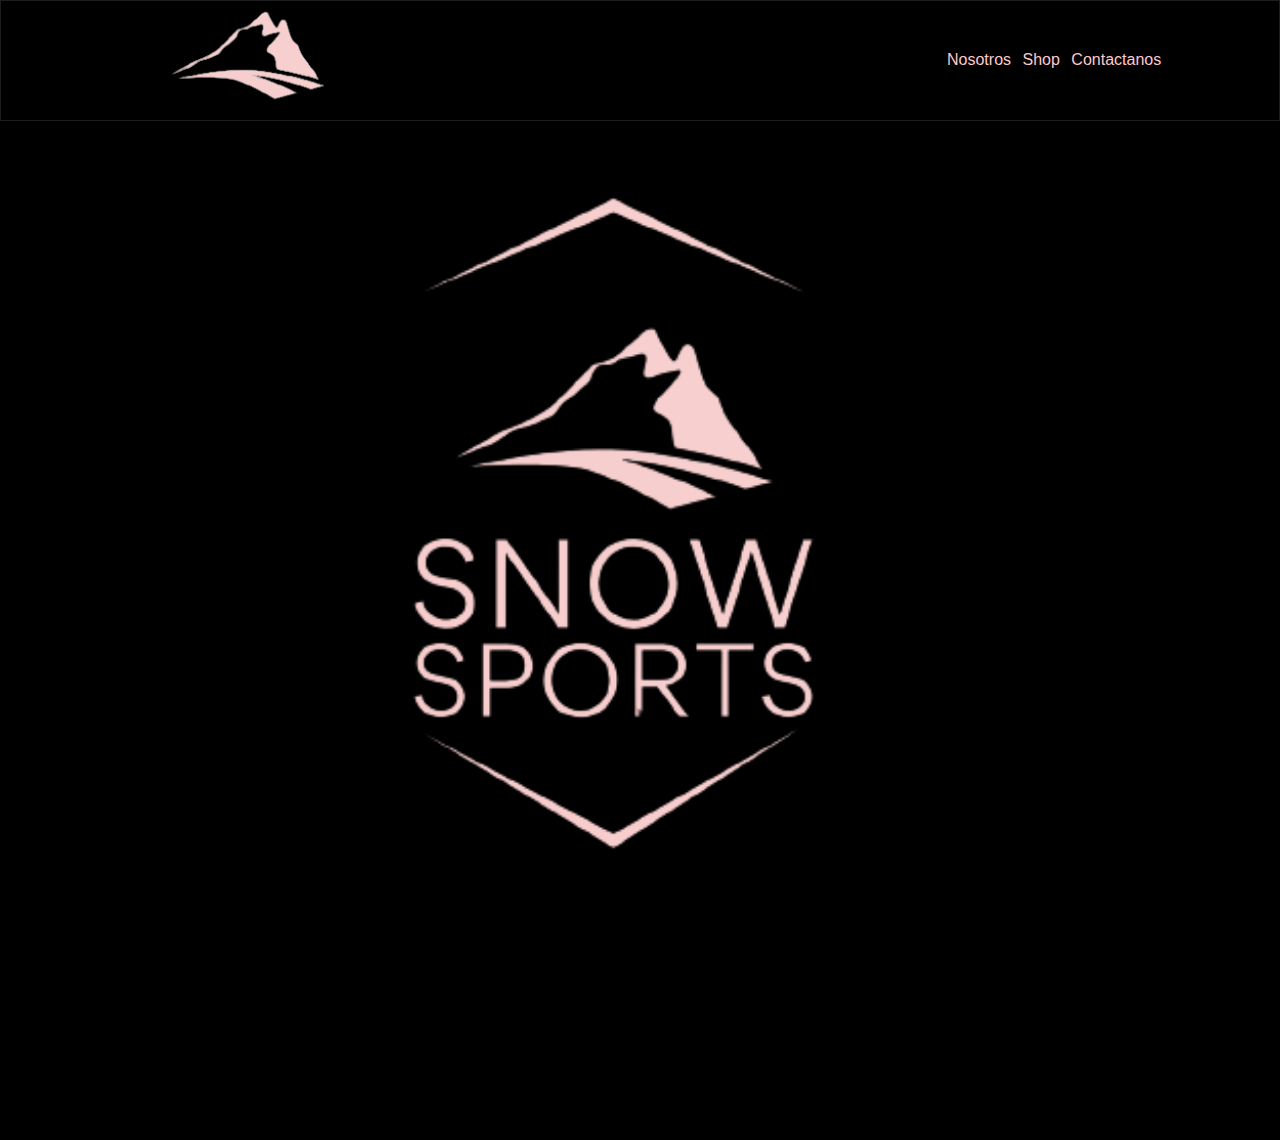
<file: index.html>
<!DOCTYPE html>
<html lang="en">
  <head>
    <meta charset="UTF-8" />
    <meta name="viewport" content="width=device-width, initial-scale=1.0" />

    <!--Section Links -->
    <link rel="icon" href="/assets/media/images/montanias.png" />
    <link rel="stylesheet" href="/assets/css/index.css" />
    <!--Section Links -->

    <title>Snow Sports</title>
  </head>
  <body>
    <!--Header - NavBar -->
    <header class="header_container">
      <nav class="navbar">
        <section class="logo">
          <a href="/"
            ><img src="assets/media/images/montanias.png" alt="logo snow sports"
          /></a>
          <!-- <a href="/" class="marca">Sports Snow</a> -->
        </section>

        <section class="searchbar"></section>

        <section class="menu">
          <ul>
            <li><a href="/pages/about.html" class="nosotros"> Nosotros </a></li>
            <li>
              <a href="/pages/productos.html" class="productos"> Shop </a>
            </li>
            <li>
              <a href="/pages/contacto.html" class="contacto"> Contactanos </a>
            </li>
          </ul>
        </section>
      </nav>
    </header>
    <!--Header - NavBar -->
    <main>
      <img src="/assets/media/images/logo.png" alt="">
    </main>
    <!--Footer-->
    <footer>
      <ul>
        <li>
          nosotros
          <ul>
            <li>Acerca de nosotros</li>
            <li>Sucursales</li>
            <li>Contacto</li>
            <li>Trabaja con nosotros</li>
          </ul>
        </li>
        <li>informacion</li>
        <li>
          clientes
          <ul>
            <li></li>
            <li></li>
            <li></li>
          </ul>
        </li>
        <li>redes</li>
      </ul>
    </footer>
    <!--Footer-->
  </body>
</html>
</file>
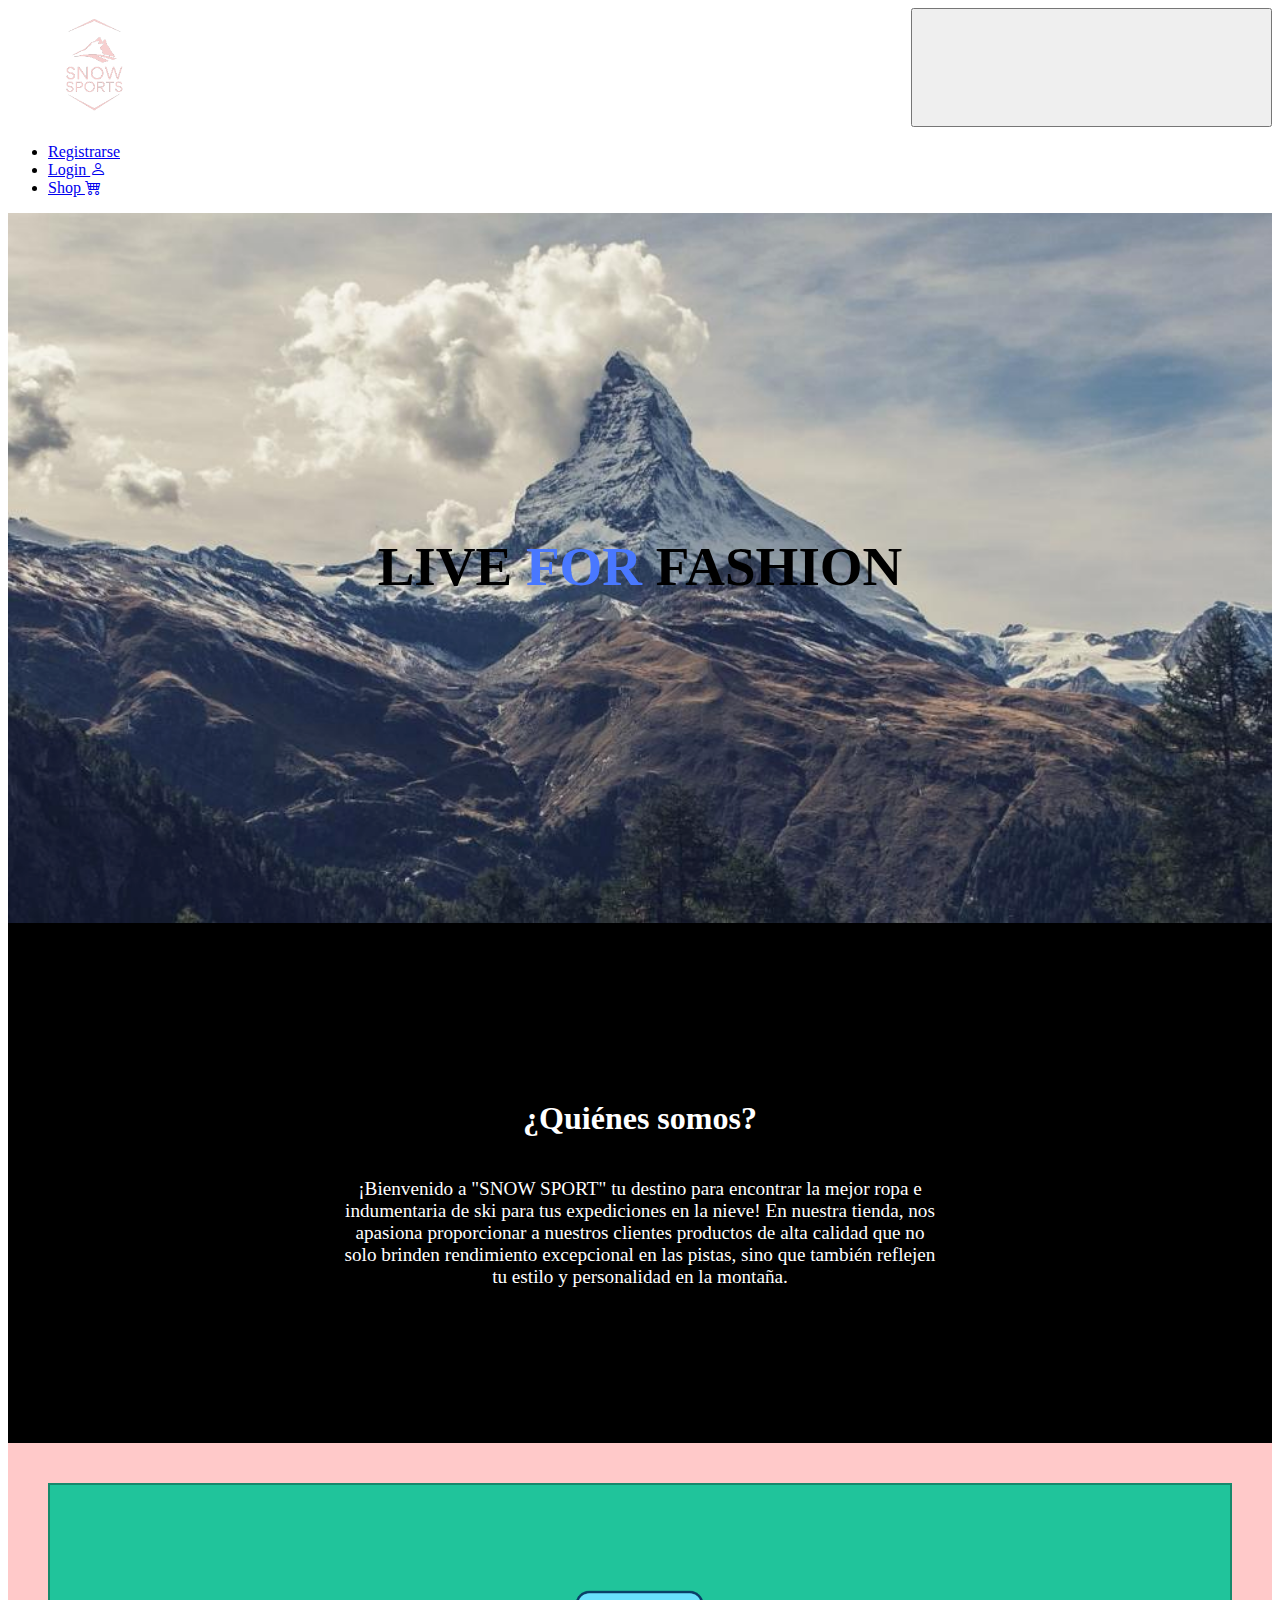
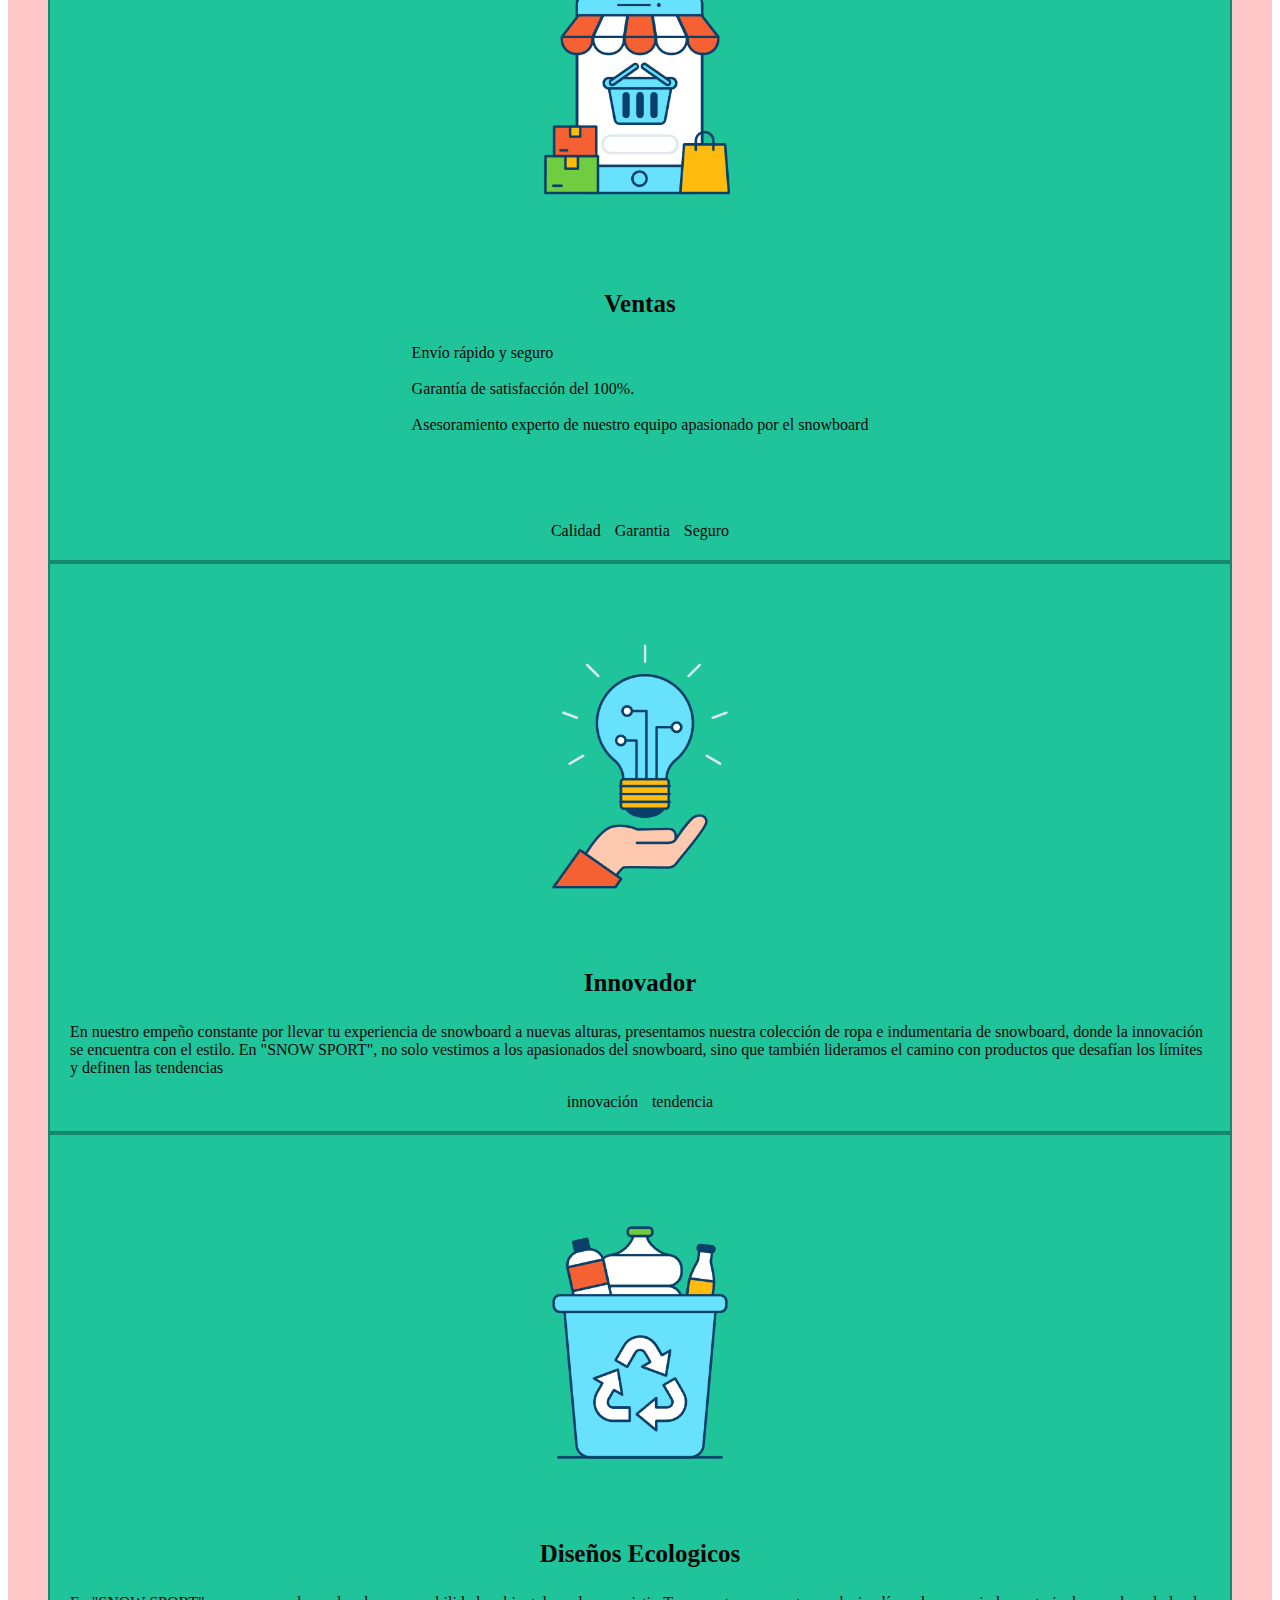
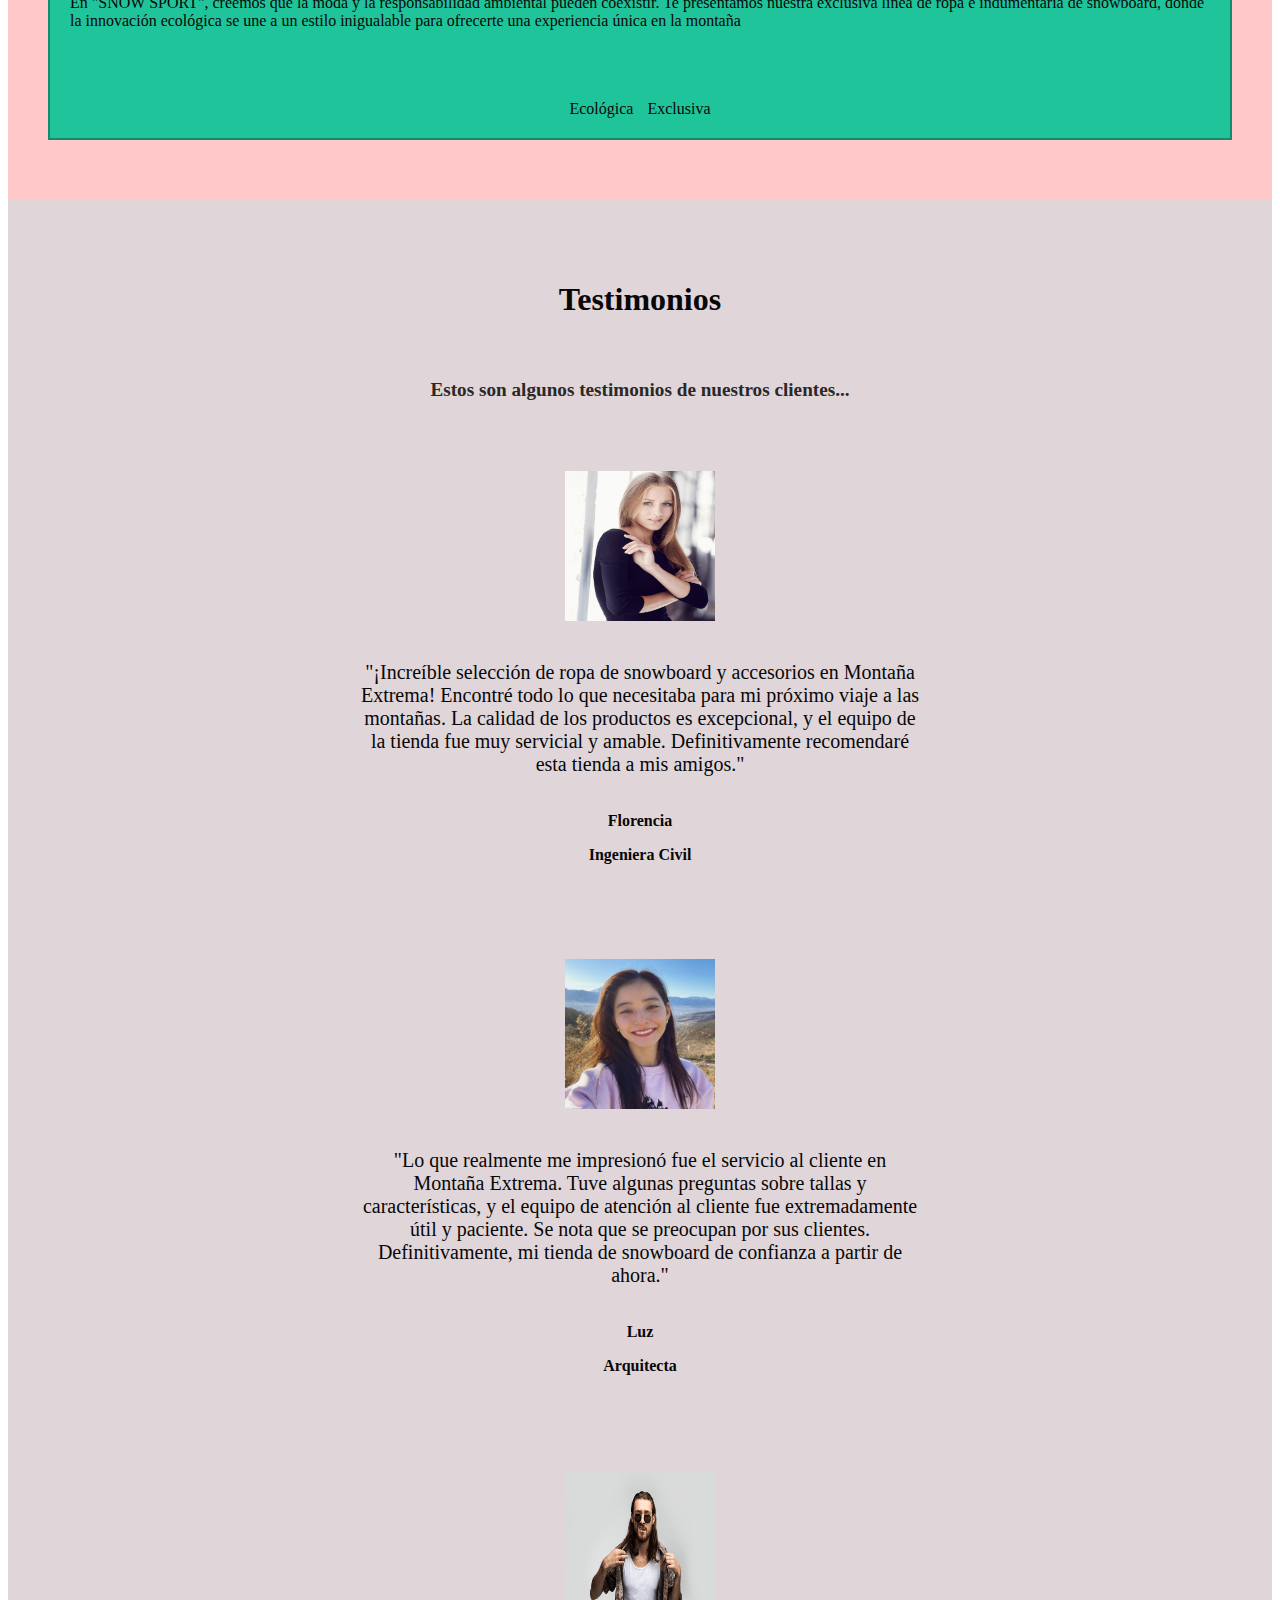
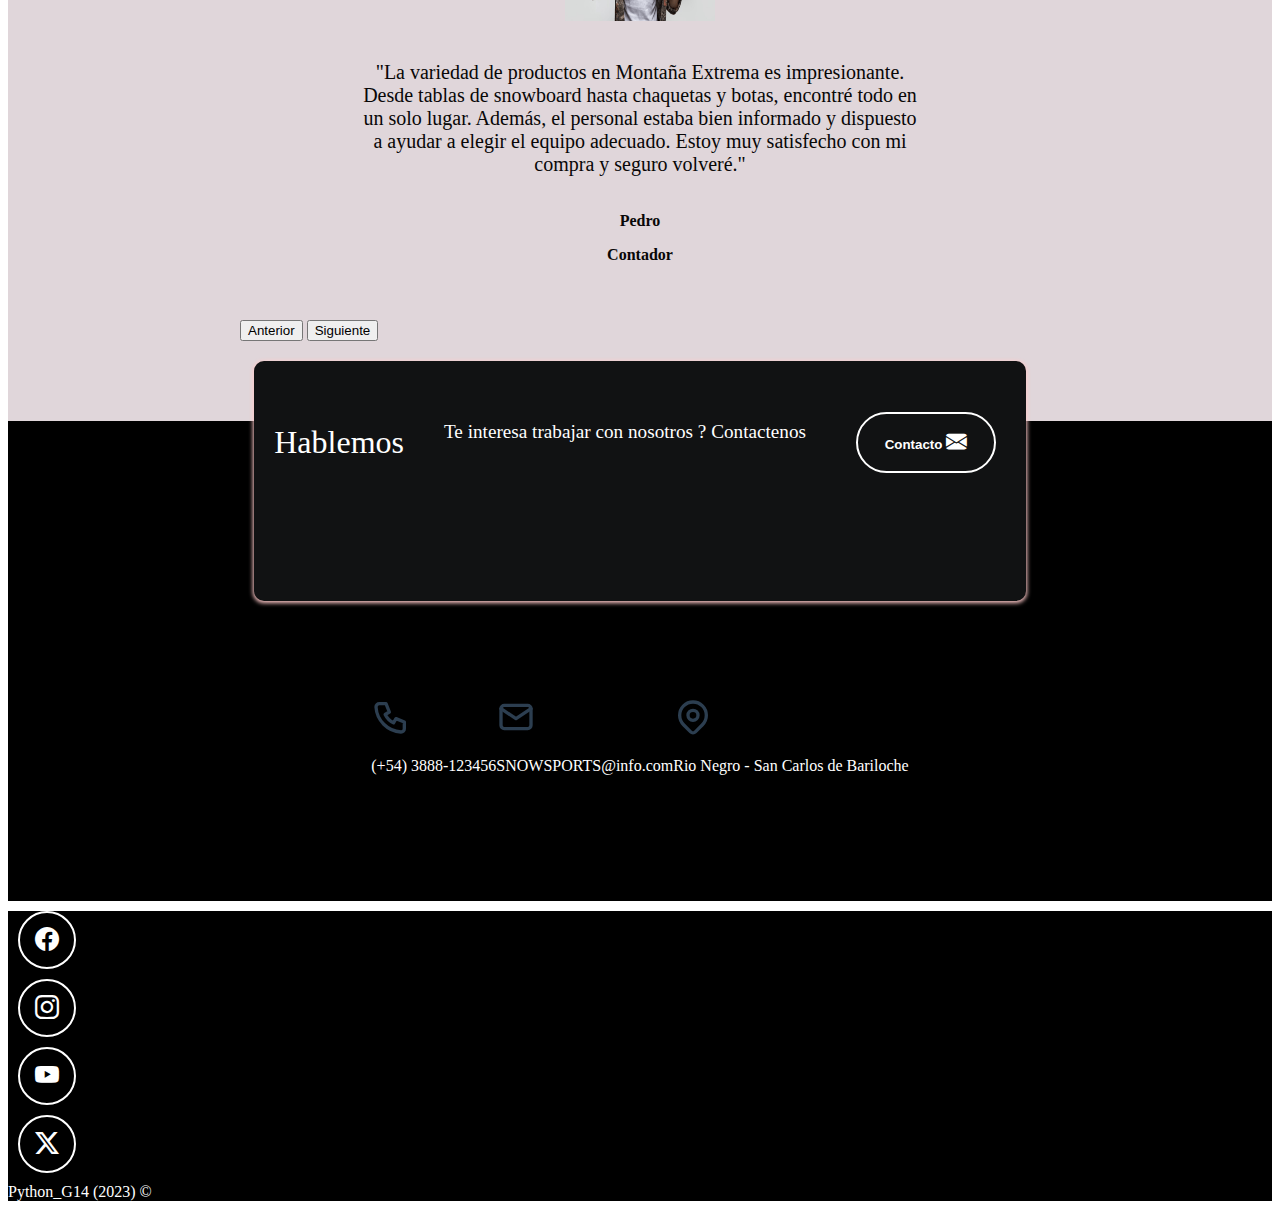
<file: pages/about.html>
<!DOCTYPE html>
<html lang="en">
<head>
    <meta charset="UTF-8">
    <meta http-equiv="X-UA-Compatible" content="IE=edge">
    <meta name="viewport" content="width=device-width, initial-scale=1.0">
    <link href="https://cdn.jsdelivr.net/npm/bootstrap@5.3.0-alpha3/dist/css/bootstrap.min.css" rel="stylesheet" integrity="sha384-KK94CHFLLe+nY2dmCWGMq91rCGa5gtU4mk92HdvYe+M/SXH301p5ILy+dN9+nJOZ" crossorigin="anonymous">
    <!--iconos de bootstrap-->
    <link rel="stylesheet" href="https://cdn.jsdelivr.net/npm/bootstrap-icons@1.11.1/font/bootstrap-icons.css">
    <link rel="stylesheet" href="../assets/css/about.css">
    <title>About</title>
</head>
<body>
    <!--Barra de navegacion-->
    <nav class="navbar navbar-expand-lg navbar-dark bg-dark">
      <a class="navbar-brand" href="#">
          <img src="../assets/media/images productos/logo.png" alt="logo" class="img-fluid rounded-circle" style="max-width: 180px; height: auto;">
      </a>
      <button class="navbar-toggler" type="button" data-bs-toggle="collapse" data-bs-target="#navbarNav" aria-controls="navbarNav" aria-expanded="false" aria-label="Toggle navigation">
          <span class="navbar-toggler-icon"></span>
      </button>
      <div class="collapse navbar-collapse" id="navbarNav">
          <ul class="navbar-nav ml-auto">
              <li class="nav-item me-3">
                  <a class="nav-link text-light" href="../pages/registrar.html">Registrarse </a></li>
              </li>
              <li class="nav-item me-3">
                <a class="nav-link text-light" href="../pages/login.html">Login <i class="bi bi-person"></i></a>
            </li>
            <li class="nav-item me-3">
              <a class="nav-link text-light" href="../pages/productos.html">Shop <i class="bi bi-cart4"></i></a>
          </li>
          </ul>
      </div>
  </nav>

      <!-- seccion principal-->
      <section class="banner" id="Home">  
        <img class="imagen" src="../assets/media/images/alpessuizo.png" alt="">
        <div class="texto-centrado">
          <h2>Live <span> for </span> Fashion</h2>
      </div>
    </section> 

      <!--Quiénes somos-->

      <section id="quiénes-somos" class="quiénes-somos seccion-oscura">
        <div class="contenedor">
            <h2 class="seccion-titulo ">¿Quiénes somos?</h2>
            <p class="seccion-texto">¡Bienvenido a "SNOW SPORT" tu destino para encontrar la mejor ropa e 
              indumentaria de ski para tus expediciones en la nieve! En nuestra tienda, nos apasiona 
              proporcionar a nuestros clientes productos de alta calidad que no solo brinden rendimiento 
              excepcional en las pistas, sino que también reflejen tu estilo y personalidad en la montaña.</p>
        </div>
      </section>

    <!--Descripcion-->
    <section id="descripcion" class="descripcion seccion-color1">
      <div class="container text-center">
        <div class="row"><!--columnas-->
          <!--Ventas-->
          <div class="columna col-12 col-md-4">
            <img class="imagen-ventas " width="500px" src="../assets/media/images/shopping-f.png">
            <p class="ventas">Ventas</p>
            <p >Envío rápido y seguro<br><br>Garantía de satisfacción del 100%.<br>
              <br>Asesoramiento experto de nuestro equipo apasionado por el snowboard<br><br><br><br><br>
            <div class="badges-contenedor"><!--aqui utilizare bootstrap-->
              <span class="badge text-bg-primary">Calidad</span>
              <span class="badge text-bg-primary">Garantia</span>
              <span class="badge text-bg-primary">Seguro</span>
            </div>
          </div>
          <!--innovador-->
          <div class="columna col-12 col-md-4">
            <img class="imagen-innovador " width="500px" src="../assets/media/images/ceo-e.png" >
            <p class="innovador">Innovador</p>
            <p >En nuestro empeño constante por llevar tu experiencia de snowboard a nuevas alturas, 
              presentamos nuestra colección de ropa e indumentaria de snowboard, donde la innovación 
              se encuentra con el estilo. En "SNOW SPORT", no solo vestimos a los apasionados 
              del snowboard, sino que también lideramos el camino con productos que desafían los límites 
              y definen las tendencias
            <div class="badges-contenedor"><!--aqui utilizare bootstrap-->
              <span class="badge text-bg-primary">innovación</span>
              <span class="badge text-bg-primary">tendencia</span>
            </div>
          </div>
          <!--Diseños Ecologicos-->
          <div class="columna col-12 col-md-4">
            <img class="imagen-diseños-ecologicos " width="500px" src="../assets/media/images/achievement-d.png" >
            <p class="diseños-ecologicos">Diseños Ecologicos</p>
            <p >En "SNOW SPORT", creemos que la moda y la responsabilidad ambiental pueden coexistir. 
              Te presentamos nuestra exclusiva línea de ropa e indumentaria de snowboard, donde la innovación 
              ecológica se une a un estilo inigualable para ofrecerte una experiencia única en la montaña <br><br><br><br>
            <div class="badges-contenedor"><!--aqui utilizare bootstrap-->
              <span class="badge text-bg-primary">Ecológica</span>
              <span class="badge text-bg-primary">Exclusiva</span>
            </div>
          </div>
    </section>
    
    <!--Testimonios-->
    <section class="testimonios seccion-color2">
      <h2 class="seccion-titulo">Testimonios</h2>
      <h3 class="seccion-descripcion">Estos son algunos testimonios de nuestros clientes...</h3>
      <!--Carrusel bootstrip-->
      <div id="testimonios-carrusel" class="carousel carousel-dark slide" data-bs-ride="carousel">
        <div class="carousel-inner">
          <div class="carousel-item active">
            <div class="container">
              <img class="testimonios-imagen rounded-circle" src="../assets/media/images/1.png" alt="">
              <p class="testimonios-texto"> "¡Increíble selección de ropa de snowboard y accesorios en Montaña Extrema! 
                Encontré todo lo que necesitaba para mi próximo viaje a las montañas. La calidad de los productos es excepcional, 
                y el equipo de la tienda fue muy servicial y amable. Definitivamente recomendaré esta tienda a mis amigos."
              </p>
              <div class="testimonios-info">
                <p class="Cliente">Florencia</p>
                <p class="profesion">Ingeniera Civil</p>
              </div>
            </div>
          </div>
          <div class="carousel-item">
            <div class="container">
              <img class="testimonios-imagen rounded-circle" src="../assets/media/images/3.png" alt="">
              <p class="testimonios-texto"> "Lo que realmente me impresionó fue el servicio al cliente en Montaña Extrema. 
                Tuve algunas preguntas sobre tallas y características, y el equipo de atención al cliente fue extremadamente 
                útil y paciente. Se nota que se preocupan por sus clientes. Definitivamente, mi tienda de snowboard de 
                confianza a partir de ahora."</p>
              <div class="testimonios-info">
                <p class="Cliente">Luz</p>
                <p class="profesion">Arquitecta</p>
              </div>
            </div>
          </div>
          <div class="carousel-item">
            <div class="container">
              <img class="testimonios-imagen rounded-circle" src="../assets/media/images/4.png" alt="">
              <p class="testimonios-texto">"La variedad de productos en Montaña Extrema es impresionante. Desde tablas 
                de snowboard hasta chaquetas y botas, encontré todo en un solo lugar. Además, el personal estaba bien 
                informado y dispuesto a ayudar a elegir el equipo adecuado. Estoy muy satisfecho con mi compra 
                y seguro volveré."</p>
              <div class="testimonios-info">
                <p class="Cliente">Pedro</p>
                <p class="profesion">Contador</p>
              </div>
            </div>
          </div>
        </div>
        <button class="carousel-control-prev" type="button" data-bs-target="#testimonios-carrusel" data-bs-slide="prev">
          <span class="carousel-control-prev-icon" aria-hidden="true"></span>
          <span class="visually-hidden">Anterior</span>
        </button>
        <button class="carousel-control-next" type="button" data-bs-target="#testimonios-carrusel" data-bs-slide="next">
          <span class="carousel-control-next-icon" aria-hidden="true"></span>
          <span class="visually-hidden">Siguiente</span>
        </button>
      </div>
    </section>

    <!--Contacto-->
    <section id="contacto" class="contacto seccion-oscura">
      <div class="container">
        <div class="container text-center rectangulo d-flex justify-content-evenly">
          <div class="row">
            <div class="col-12 col-md-4 seccion-titulo">
              Hablemos 
            </div>
            
            <div class="col-12 col-md-4 descripcion">
              Te interesa trabajar con nosotros ? Contactenos 
            </div>
            
            <div class="col-12 col-md-4 ">
              <a href="correo:SNOWSPORTS@info.com">
                <button type="button">
                  Contacto
                  <i class="bi bi-envelope-fill"></i>
                </button>
              </a>
            </div>
          </div>
        </div>
      </div>
      <div class="container text-center">
        <div class="row align-items-start">
          <div class="col">
            <p><svg xmlns="http://www.w3.org/2000/svg" class="icon icon-tabler icon-tabler-phone" width="40" height="40" viewBox="0 0 24 24" stroke-width="2" stroke="#2c3e50" fill="none" stroke-linecap="round" stroke-linejoin="round">
                <path stroke="none" d="M0 0h24v24H0z" fill="none"/>
                <path d="M5 4h4l2 5l-2.5 1.5a11 11 0 0 0 5 5l1.5 -2.5l5 2v4a2 2 0 0 1 -2 2a16 16 0 0 1 -15 -15a2 2 0 0 1 2 -2" />
              </svg> 
            </p>
            <p class=".texto-de-miinfo">(+54) 3888-123456</p>
          </div>
          <div class="col">
            <p>
                <svg xmlns="http://www.w3.org/2000/svg" class="icon icon-tabler icon-tabler-mail" width="40" height="40" viewBox="0 0 24 24" stroke-width="2" stroke="#2c3e50" fill="none" stroke-linecap="round" stroke-linejoin="round">
                    <path stroke="none" d="M0 0h24v24H0z" fill="none"/>
                    <rect x="3" y="5" width="18" height="14" rx="2" />
                    <polyline points="3 7 12 13 21 7" />
                  </svg>
            </p>
            <p class=".texto-de-miinfo">SNOWSPORTS@info.com</p>
          </div>
          <div class="col">
            <p>
                <svg xmlns="http://www.w3.org/2000/svg" class="icon icon-tabler icon-tabler-map-pin" width="40" height="40" viewBox="0 0 24 24" stroke-width="2" stroke="#2c3e50" fill="none" stroke-linecap="round" stroke-linejoin="round">
                    <path stroke="none" d="M0 0h24v24H0z" fill="none"/>
                    <circle cx="12" cy="11" r="3" />
                    <path d="M17.657 16.657l-4.243 4.243a2 2 0 0 1 -2.827 0l-4.244 -4.243a8 8 0 1 1 11.314 0z" />
                  </svg>
            </p>
            <p class=".texto-de-miinfo">Rio Negro - San Carlos de Bariloche</p>
          </div>
        </div>
    </div>
    </section>

    <!--redes-->
    <footer class=" seccion-oscura d-flex flex-column align-items-center justify-content-around">
      <div class="iconos-redes-sociales d-flex flex-wrap align-items-center justify-content-center">
        <a href="https://es-la.facebook.com/" target="_blank" rel="noopener noreferrer">
          <i class="bi bi-facebook"></i>
        </a>
        <a href="https://www.instagram.com/" target="_blank" rel="noopener noreferrer">
          <i class="bi bi-instagram"></i>
        </a>
        <a href="https://www.youtube.com/" target="_blank" rel="noopener noreferrer">
          <i class="bi bi-youtube"></i>
        </a>
        <a href="https://twitter.com/?lang=es" target="_blank" rel="noopener noreferrer">
          <i class="bi bi-twitter-x"></i>
        </a>
     </div>
     <div class="Derecho-de-autor">Python_G14 (2023) &#169;</div>
    </footer>
    <script src="https://cdn.jsdelivr.net/npm/bootstrap@5.3.0-alpha3/dist/js/bootstrap.bundle.min.js" integrity="sha384-ENjdO4Dr2bkBIFxQpeoTz1HIcje39Wm4jDKdf19U8gI4ddQ3GYNS7NTKfAdVQSZe" crossorigin="anonymous"></script>
</body>
</html>
</file>
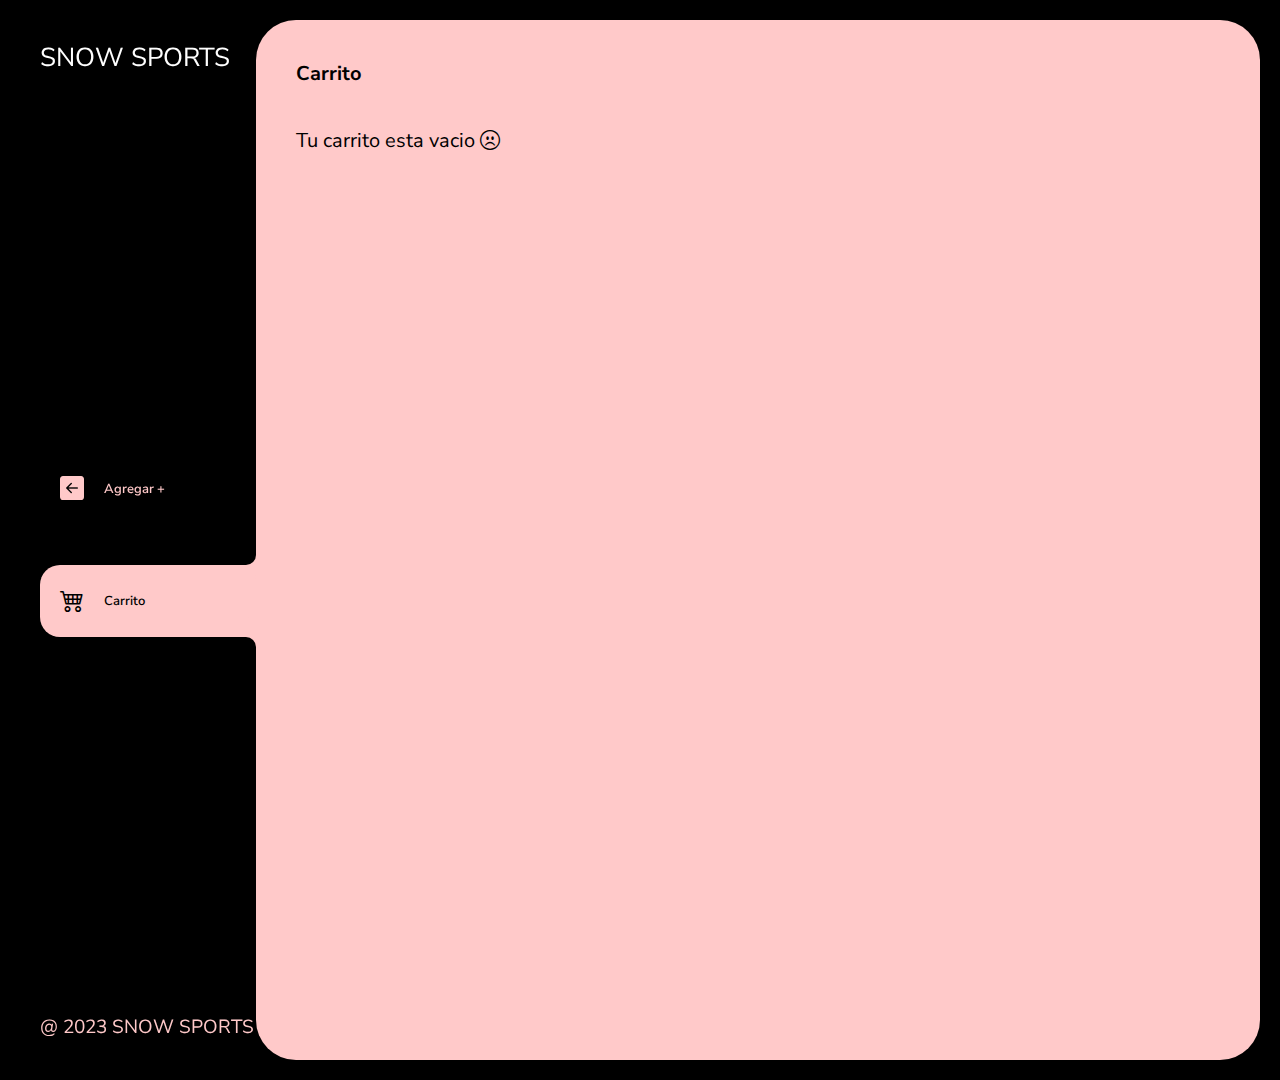
<file: pages/carrito.html>
<!DOCTYPE html>
<html lang="en">
<head>
    <meta charset="UTF-8">
    <meta name="viewport" content="width=device-width, initial-scale=1.0">
    <title>SNOW SPORTS</title>
    <link rel="stylesheet" href="https://cdn.jsdelivr.net/npm/bootstrap-icons@1.11.1/font/bootstrap-icons.css">
    <link rel="stylesheet" href="../assets/css/style.css">
</head>
<body>

    <div class="wrapper">
        <aside>
            <header>
                <h1 class="logo">SNOW SPORTS</h1>
            </header>
            <nav>
                <ul>
                    <li>
                        <a class="boton-menu boton-volver" href="../pages/productos.html">
                            <i class="bi bi-arrow-left-square-fill"></i>Agregar + 
                        </a>
                    </li>
                    <li>
                        <a class="boton-menu boton-carrito active" href="../pages/carrito.html">
                            <i class="bi bi-cart4"></i>Carrito
                        </a>
                    </li>
                </ul>
            </nav>
            <footer>
                <p class="texto-footer">@ 2023 SNOW SPORTS</p>
            </footer>
        </aside>
        <main>
            <h2 class="titulo-principal">Carrito</h2>
            <div class="contenedor-carrito">
                <p id="carrito-vacio" class="carrito-vacio disabled" >Tu carrito esta vacio <i class="bi bi-emoji-frown"></i></p>

                <div id="carrito-productos" class="carrito-productos disabled">

                    <!--Esto se va hacer en js-->

                </div>

                <div id="carrito-acciones" class="carrito-acciones disabled">
                    <div class="carrito-acciones-izquierda">
                        <button id="carrito-acciones-vaciar" class="carrito-acciones-vaciar">Vaciar Carrito</button>
                    </div>
                    <div class="carrito-acciones-derecha">
                        <div class="carrito-acciones-total">
                            <p>Total:</p>
                            <p id="total">$0</p>
                        </div>
                        <button id="carrito-acciones-comprar" class="carrito-acciones-comprar">Comprar ahora</button>
                    </div>
                </div>

                <p id="carrito-comprado" class="carrito-comprado disabled">Muchas Gracias por tu compra <i class="bi bi-emoji-laughing"></i></p>

            </div>
        </main>
    </div>
    
    <script src="../assets/js/carrito.js"></script>
</body>
</html>
</file>
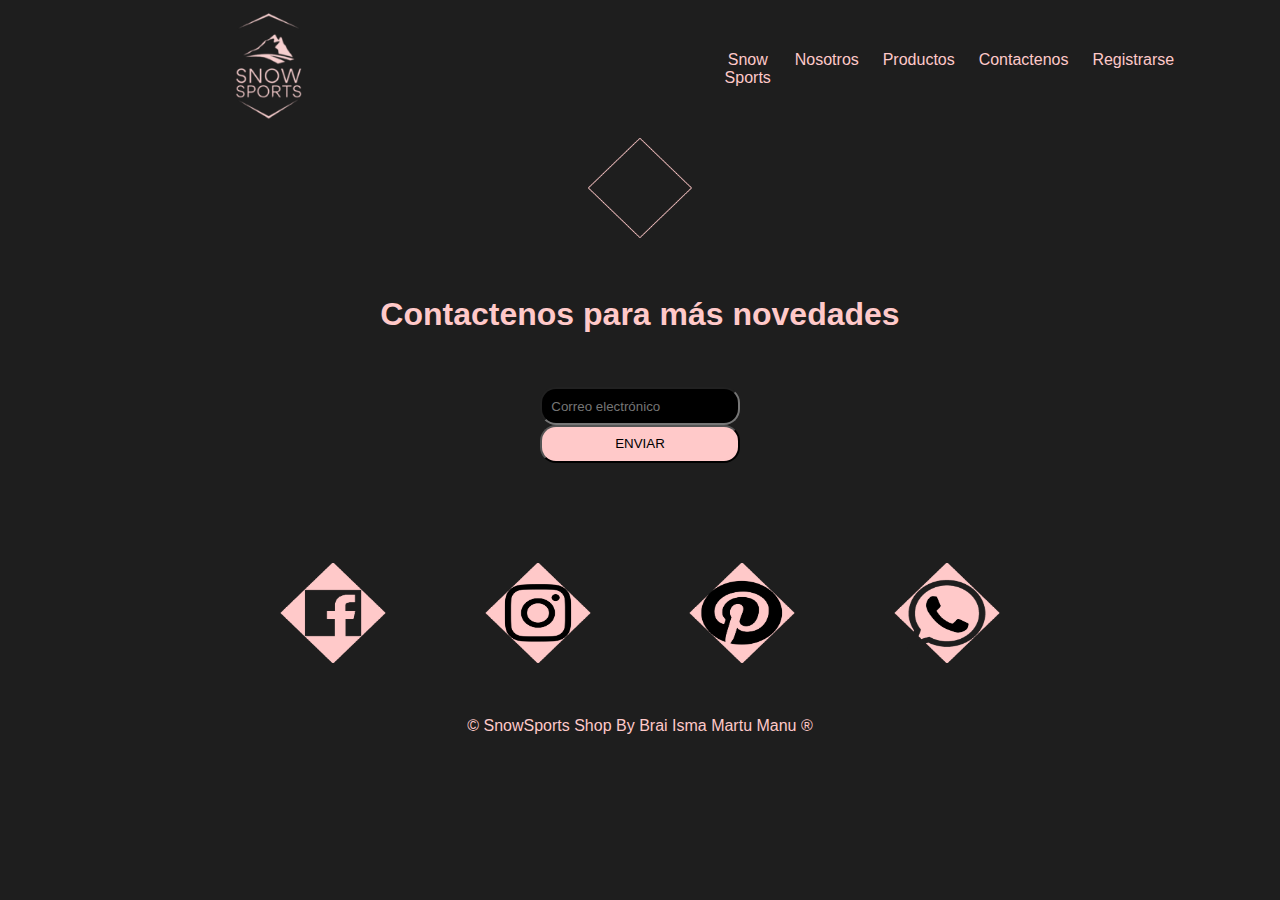
<file: pages/contacto.html>
<!DOCTYPE html>
<html lang="en">
  <head>
    <meta charset="UTF-8" />
    <meta name="viewport" content="width=device-width, initial-scale=1.0" />

    <link rel="icon" href="/assets/media/icons/logo.ico" />
    <link rel="stylesheet" href="/assets/css/contacto.css" />

    <title>Contacto</title>
  </head>
  <body align="center">
    <header class="header_container">
      <nav class="navbar">
        <section class="logo">
          <img src="/assets/media/icons/logo.ico" alt="logo snow sports" />
        </section>
        <section class="menu">
          <ul>
            <li>
              <a href="/index.html" class="marca">Snow Sports</a>
            </li>
            <li>
              <a href="/pages/about.html" class="nosotros"> Nosotros </a>
            </li>
            <li>
              <a href="/pages/productos.html" class="productos"> Productos </a>
            </li>
            <li>
              <a href="/pages/contacto.html" class="contacto"> Contactenos </a>
            </li>
            <li id="register" class="registrarse">
              <a id="register" href="/pages/LogIn.html">Registrarse</a>
            </li>
          </ul>
        </section>
      </nav>
    </header>

    <div align="center">
      <img id="rombo" src="/assets/media/images/rombo.png" />
    </div>
    <br /><br /><br />
    <main>
      <div class="contacto" align="center">
        <p>
          <strong>Contactenos para más novedades</strong>
        </p>
      </div>

      <br />
      <br />
      <br />

      <div align="center" class="form-register">
        <input
          type="text"
          name="Correo"
          id="Correo"
          required
          id="Correo"
          placeholder="Correo electrónico"
        />
      </div>

      <div align="center">
        <a href="/pages/login.html" target="_parent">
          <button>ENVIAR</button>
        </a>
      </div>
    </main>
    <footer>
      <div align="center">
        <img id="rombo" src="/assets/media/images/fb_minimalista_2.png" />
        <img id="rombo" src="/assets/media/images/ig_minimalista_2.png" />
        <img
          id="rombo"
          src="/assets/media/images/pinterest_minimalista_2.png"
        />
        <img id="rombo" src="/assets/media/images/wsp_minimalista_2.png" />
      </div>
      <p>© SnowSports Shop By Brai Isma Martu Manu ®</p>
    </footer>
  </body>
</html>
</file>
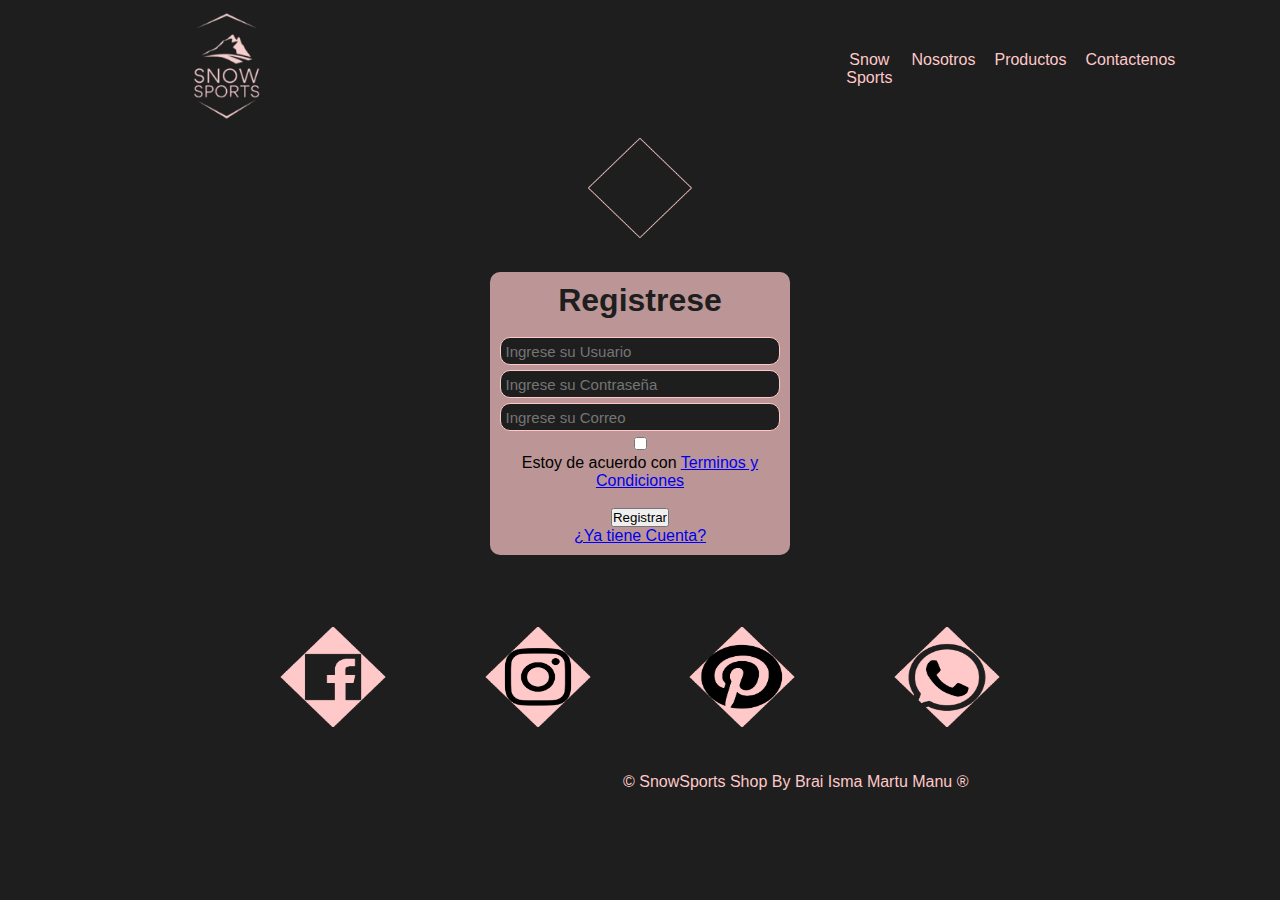
<file: pages/login.html>
<!DOCTYPE html>
<html lang="en">
  <head>
    <meta charset="UTF-8" />
    <meta name="viewport" content="width=device-width, initial-scale=1.0" />

    <link rel="icon" href="/assets/media/icons/logo.ico" />
    <link rel="stylesheet" href="/assets/css/login.css" />

    <title>registrarse</title>
  </head>
  <body align="center">
    <header class="header_container">
      <nav class="navbar">
        <section class="logo">
          <img src="/assets/media/icons/logo.ico" alt="logo snow sports" />
        </section>

        <section class="searchbar"></section>

        <section class="menu">
          <ul>
            <li>
              <a href="/index.html" class="marca">Snow Sports</a>
            </li>
            <li><a href="/pages/about.html" class="nosotros"> Nosotros </a></li>
            <li>
              <a href="/pages/productos.html" class="productos"> Productos </a>
            </li>
            <li>
              <a href="/pages/contacto.html" class="contacto"> Contactenos </a>
            </li>
            <li>
              <!-- <div id="register" class="registrarse">
                <a id="register" href="#">Registrarse</a>
              </div> -->
            </li>
          </ul>
        </section>
      </nav>
    </header>

    <div align="center">
      <img id="rombo" src="/assets/media/images/rombo.png" />
    </div>
    <main>
      <section class="form-register">
        <div class="contacto" align="center">
          <p>
            <strong>Registrese</strong>
          </p>
        </div>
        <br />
        <input
          class="controls"
          type="text"
          name="nombre"
          placeholder="Ingrese su Usuario"
        />
        <br />
        <input
          class="controls"
          type="password"
          name="correo"
          id="correo"
          placeholder="Ingrese su Contraseña"
        />
        <br />
        <input
          class="controls"
          type="email"
          name="correo"
          id="correo"
          placeholder="Ingrese su Correo"
        />
        <br />
        <input type="checkbox" id="Terminos" name="Si" />
        <p>
          Estoy de acuerdo con
          <a href="/pages/terminos_y_condiciones.html"
            >Terminos y Condiciones</a
          >
        </p>
        <br />
        <input id="boton" class="boton" type="submit" value="Registrar" />
        <br />
        <p><a href="#">¿Ya tiene Cuenta?</a></p>
      </section>
    </main>
    <br />
    <br />
    <br />
    <br />
    <div align="center">
      <img id="rombo" src="/assets/media/images/fb_minimalista_2.png" />
      <img id="rombo" src="/assets/media/images/ig_minimalista_2.png" />
      <img id="rombo" src="/assets/media/images/pinterest_minimalista_2.png" />
      <img id="rombo" src="/assets/media/images/wsp_minimalista_2.png" />
    </div>
    <footer>
      <br />
      <br />
      <br />
      <p style="text-align: center">
        © SnowSports Shop By Brai Isma Martu Manu ®
      </p>
    </footer>
  </body>
</html>
</file>
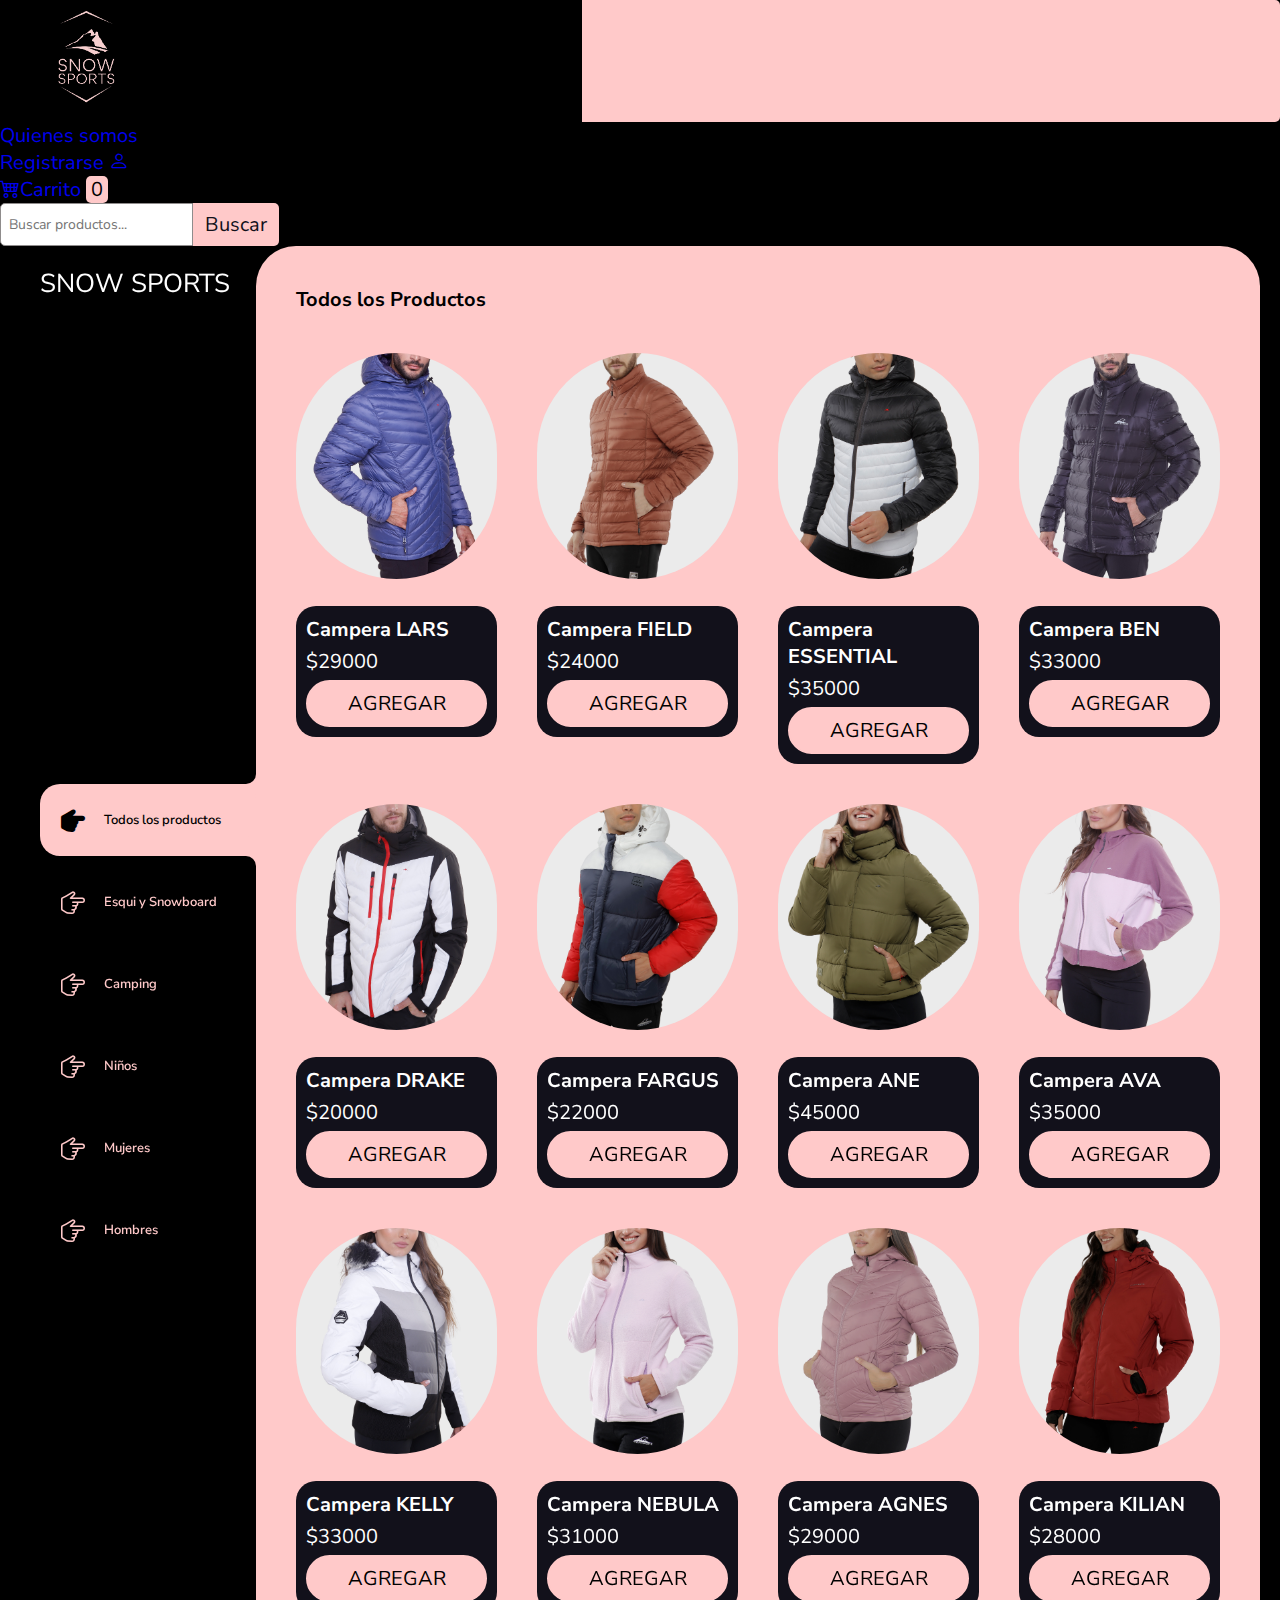
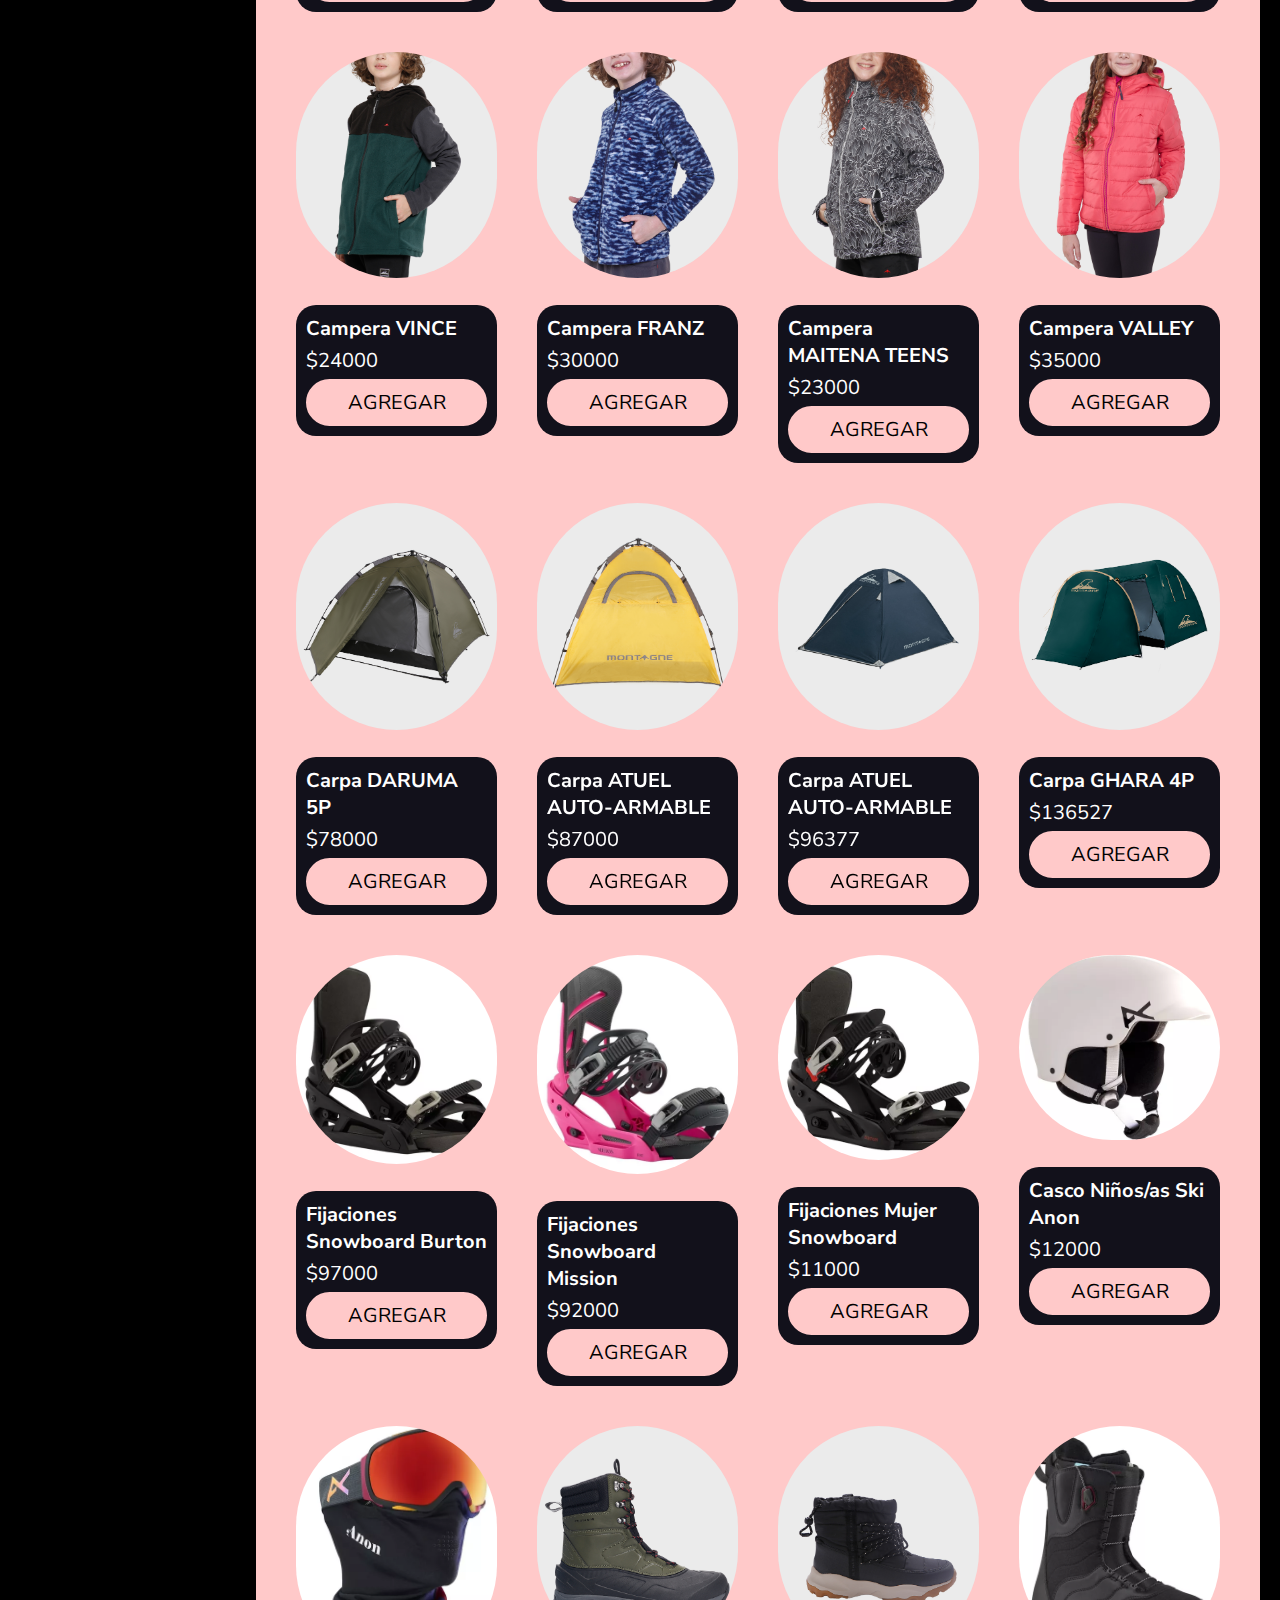
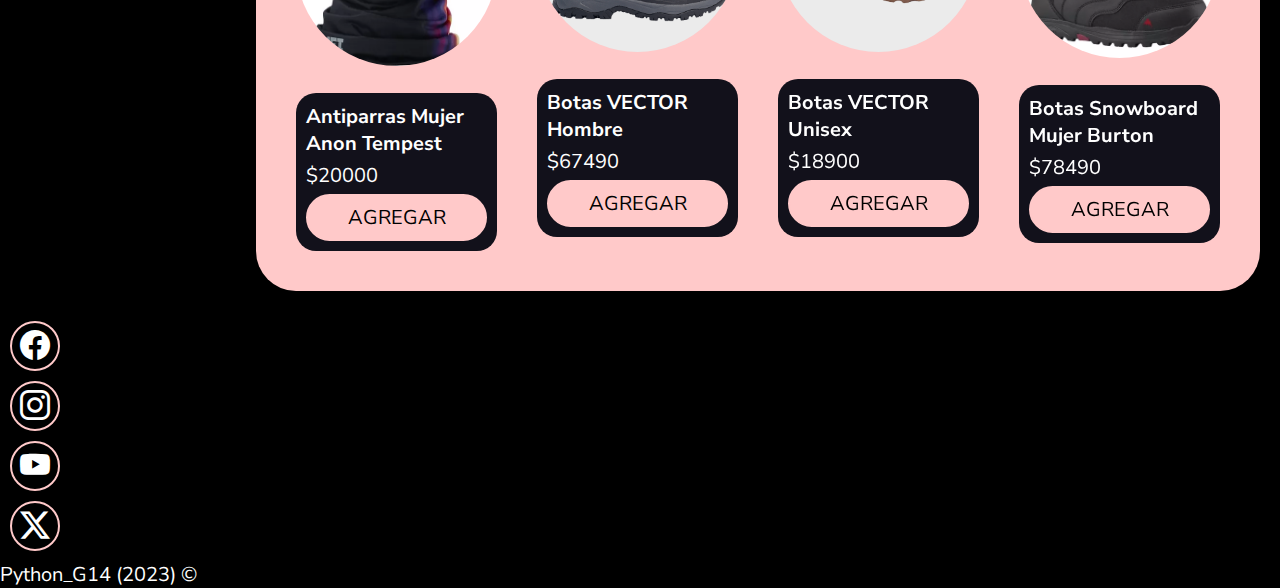
<file: pages/productos.html>
<!DOCTYPE html>
<html lang="en">
<head>
    <meta charset="UTF-8">
    <meta http-equiv="">
    <meta name="viewport" content="width=device-width, initial-scale=1.0">
    <link href="https://cdn.jsdelivr.net/npm/bootstrap@5.3.0-alpha3/dist/css/bootstrap.min.css" rel="stylesheet" integrity="sha384-KK94CHFLLe+nY2dmCWGMq91rCGa5gtU4mk92HdvYe+M/SXH301p5ILy+dN9+nJOZ" crossorigin="anonymous">
    <title>SNOW SPORTS</title>
    <link rel="stylesheet" href="https://cdn.jsdelivr.net/npm/bootstrap-icons@1.11.1/font/bootstrap-icons.css">
    <link rel="stylesheet" href="../assets/css/style.css">
</head>
<body>
     <!--Barra de navegacion-->
     <nav class="navbar navbar-expand-lg navbar-dark bg-dark">
        <a class="navbar-brand" href="#">
            <img src="../assets/media/images productos/logo.png" alt="logo" class="img-fluid rounded-circle" style="max-width: 180px; height: auto;">
        </a>
        <button class="navbar-toggler" type="button" data-bs-toggle="collapse" data-bs-target="#navbarNav" aria-controls="navbarNav" aria-expanded="false" aria-label="Toggle navigation">
            <span class="navbar-toggler-icon"></span>
        </button>
        <div class="collapse navbar-collapse" id="navbarNav">
            <ul class="navbar-nav ml-auto">

                <li class="nav-item me-3">
                    <a class="nav-link text-light" href="../pages/about.html">Quienes somos</a>
                </li>
                <li class="nav-item me-3">
                    <a class="nav-link text-light" href="../pages/registrar.html">Registrarse <i class="bi bi-person"></i></a></li>
                </li>
                <li class="nav-item">
                    <a class="nav-link text-light" href="../pages/carrito.html">
                        <i class="bi bi-cart4"></i>Carrito <span id="numero" class="Numero">0</span>
                    </a>
                </li>
                <li class="nav-item me-3">
                    <div class="search-container">
                        <input type="text" id="searchInput" class="form-control bg-white text-dark" placeholder="Buscar productos...">
                        <button class="btn btn-light mt-auto" onclick="buscarProductos()">Buscar</button>
                    </div>
                </li>
            </ul>
        </div>
    </nav>

    <!--Barra de navegacion-->   
    <div class="wrapper">
        <aside>
            <header>
                <h1 class="logo">SNOW SPORTS</i></h1>
            </header>
            <nav>
                <ul class="menu">
                    <li>
                        <button id="hombres" class="boton-menu boton-categoria " ><i class="bi bi-hand-index-thumb"></i>Hombres</button>
                    </li>
                    <li>
                        <button id="mujeres" class="boton-menu boton-categoria" ><i class="bi bi-hand-index-thumb"></i>Mujeres</button>
                    </li>
                    <li>
                        <button id="niños" class="boton-menu boton-categoria" ><i class="bi bi-hand-index-thumb"></i>Niños</button>
                    </li>
                    <li>
                        <button id="camping" class="boton-menu boton-categoria" ><i class="bi bi-hand-index-thumb"></i>Camping</button>
                    </li>
                    <li>
                        <button id="esquisnowboard" class="boton-menu boton-categoria" ><i class="bi bi-hand-index-thumb"></i>Esqui y Snowboard</button>
                    </li>
                    <li>
                        <button id="todos" class="boton-menu boton-categoria active" ><i class="bi bi-hand-index-thumb-fill"></i>Todos los productos</button>
                    </li>

                </ul>
            </nav>
        </aside>
        <main>
            <h2 class="titulo-principal" id="titulo-principal">Todos los Productos</h2>
            <div id="contenedor-productos" class="contenedor-productos">
                <!-- esto se rellena con js -->

            </div>
        </main>
    </div>

    <script src="../assets/js/main.js"></script>

    <!--redes-->
    <footer id="contacto" class=" fondo-contacto d-flex flex-column align-items-center justify-content-around"><!--alinearse en una columna en el centro  y justifica el contenido en el centro-->
        <div class="iconos-redes-sociales d-flex flex-wrap align-items-center justify-content-center">
          <a href="https://es-la.facebook.com/" target="_blank" rel="noopener noreferrer">
            <i class="bi bi-facebook"></i>
          </a>
          <a href="https://www.instagram.com/" target="_blank" rel="noopener noreferrer">
            <i class="bi bi-instagram"></i>
          </a>
          <a href="https://www.youtube.com/" target="_blank" rel="noopener noreferrer">
            <i class="bi bi-youtube"></i>
          </a>
          <a href="https://twitter.com/?lang=es" target="_blank" rel="noopener noreferrer">
            <i class="bi bi-twitter-x"></i>
          </a>
       </div>
       <div class="Derecho-de-autor">Python_G14 (2023) &#169;</div><!--Texto derecho de autor// &#169 es una entidad de copyright de html-->
      </footer>
      <script src="https://cdn.jsdelivr.net/npm/bootstrap@5.3.0-alpha3/dist/js/bootstrap.bundle.min.js" integrity="sha384-ENjdO4Dr2bkBIFxQpeoTz1HIcje39Wm4jDKdf19U8gI4ddQ3GYNS7NTKfAdVQSZe" crossorigin="anonymous"></script>
</body>
</html>
</file>
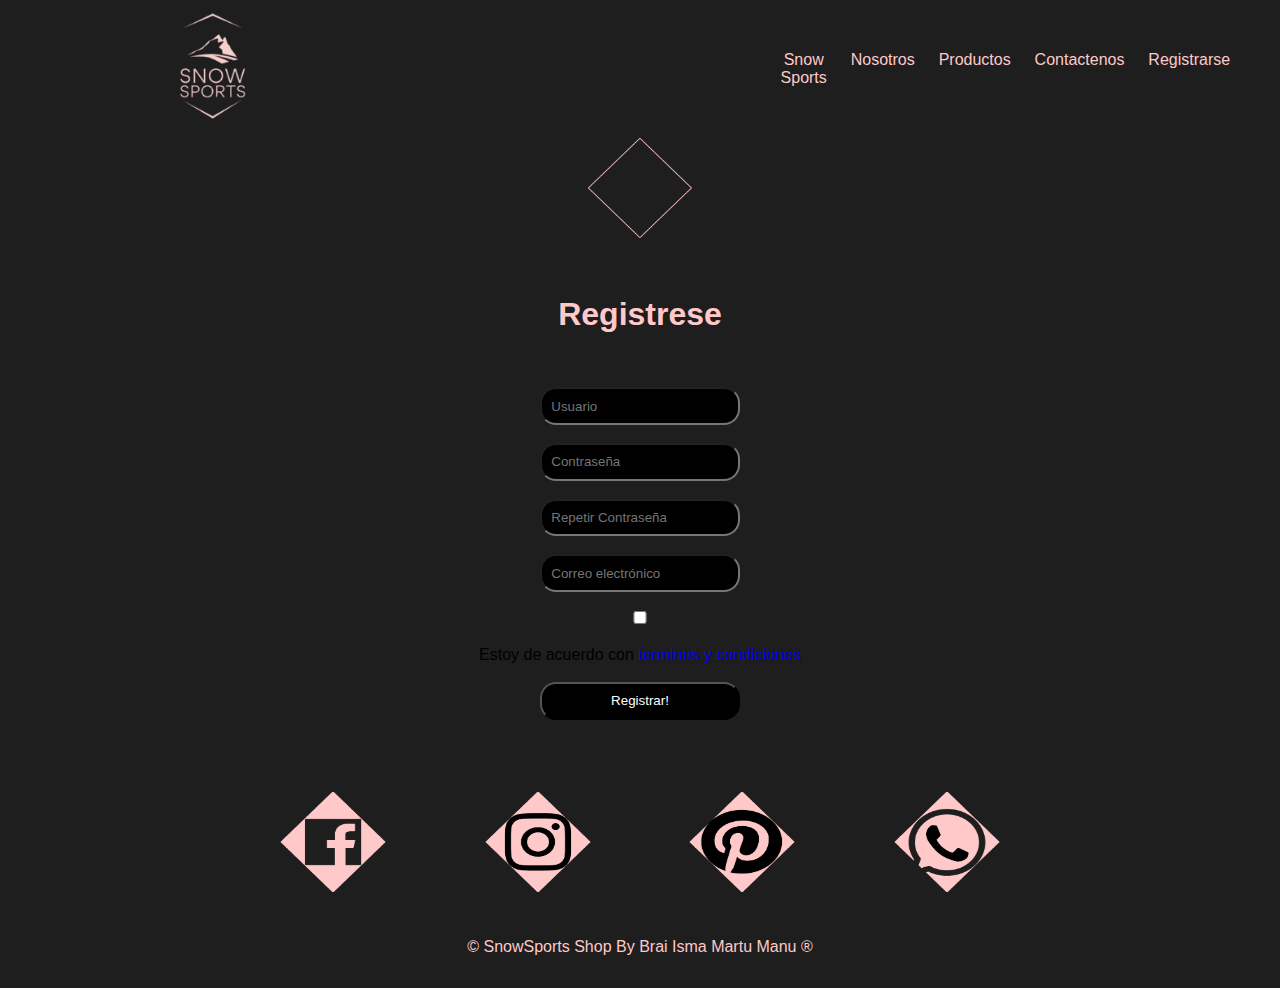
<file: pages/registrar.html>
<!DOCTYPE html>
<html lang="en">
  <head>
    <meta charset="UTF-8" />
    <meta name="viewport" content="width=device-width, initial-scale=1.0" />

    <link rel="icon" href="/assets/media/icons/logo.ico" />
    <link rel="stylesheet" href="/assets/css/registrar.css" />

    <title>Registrar</title>
  </head>
  <body align="center">
    <header class="header_container">
      <nav class="navbar">
        <section class="logo">
          <img src="/assets/media/icons/logo.ico" alt="logo snow sports" />
        </section>

        <section class="searchbar"></section>

        <section class="menu">
          <ul>
            <li>
              <a href="/index.html" class="marca">Snow Sports</a>
            </li>
            <li><a href="/pages/about.html" class="nosotros"> Nosotros </a></li>
            <li>
              <a href="/pages/productos.html" class="productos"> Productos </a>
            </li>
            <li>
              <a href="/pages/contacto.html" class="contacto"> Contactenos </a>
            </li>
            <li>
              <div id="register" class="registrarse">
                <a id="register" href="#">Registrarse</a>
              </div>
            </li>
          </ul>
        </section>
      </nav>
    </header>

    <div align="center">
      <img id="rombo" src="/assets/media/images/rombo.png" />
    </div>
    <br /><br /><br />
    <main>
      <div class="contacto" align="center">
        <p>
          <strong>Registrese</strong>
        </p>
      </div>

      <br />
      <br />
      <br />
          <form action="" method="get" class="form-register">
            
            <div align=center class="form-register">
              <input type="text" name="name" id="name" required id="Usuario" placeholder="Usuario" />
            </div>
            <br>
            <div align=center class="form-register">
              
              <input type="password" name="name" id="name" required id="Contraseña" placeholder="Contraseña" />
            </div>
            <br>
            <div align=center class="form-register">
                  <input type="password" name="Comentarios" id="Contraseña" required id="Contraseña"
                  placeholder="Repetir Contraseña" />
                </div>
                <br>
            <div align=center class="form-register">
              <input type="email" name="email" id="email" required id="Email" placeholder="Correo electrónico" />
            </div>
            <br>
                
                <div align=center>
                  <input type="checkbox" id="Si" name="Si">
                  <br>
                  <br>
                </div>
                <div align="center" name="agree">Estoy de acuerdo con <a href="/pages/terminos_y_condiciones.html">terminos y
                  condiciones</a></div>
                  <br>
                  <div align=center class="form-register">
                    <input type="submit" value="Registrar!" />
                  </div>
                </form>
                
              </section>
              <!--  
              <button id="login">LogIn</button> 
              <div id="register" class="formulario">
                <h2>Inicia Sesion</h2>
                <form method="post">
                  <div class="username">
                    <input type="text" required />
                    <label>Contraseña</label>
                  </div>
                  <div class="recordar">¿Olvido su contraseña?</div>
                  <input type="submit" value="iniciar" />
                </div>
                 </form> -->
    </main>

    <!--Footer-->
    <br />
    <br />
    <br />
    <br />

    <div align="center">
      <img id="rombo" src="/assets/media/images/fb_minimalista_2.png" />
      <img id="rombo" src="/assets/media/images/ig_minimalista_2.png" />
      <img id="rombo" src="/assets/media/images/pinterest_minimalista_2.png" />
      <img id="rombo" src="/assets/media/images/wsp_minimalista_2.png" />
    </div>
    <footer>
      <br />
      <br />
      <br />
      <p style="text-align: center">
        © SnowSports Shop By Brai Isma Martu Manu ®
      </p>
      <br />
    </footer>
    <!--     
     <button id="login">LogIn</button> 
    <div id="register" class="formulario">
      <h2>Inicia Sesion</h2>
      <form method="post">
        <div class="username">
          <input type="text" required />
          <label>Contraseña</label>
        </div>
        <div class="recordar">¿Olvido su contraseña?</div>
        <input type="submit" value="iniciar" />
      </div>
       </form> -->
    <!--Footer-->
  </body>
</html>
</file>
<file: assets/css/index.css>
@import url('https://fonts.googleapis.com/css2?family=Open+Sans:wght@300&family=Outfit:wght@200;300;400;500;600;700;800;900&display=swap');
@import url(/assets/css/partials/header.css);
@import url(/assets/css/partials/footer.css);

*{
    padding: 0;
    margin: 0;
    font-family: 'poppins', sans-serif;
    background-color: black;
    box-sizing: border-box;
}

img {
   width: 100%;
   height: auto;
}
</file>
<file: assets/css/about.css>
/*Barra principal*/
.navbar{
    display: grid;
    grid-template-columns: 3fr 1.2fr;
    background-color: var(--clr-main); 
}

.navbar-collapse{
    align-items: center;
    justify-content: space-between;
}


/*estilos generales*/
section {
    display: flex;
    flex-direction: column;
    align-items: center;
    justify-content: center;

}

h1{
    font-size: 2.5rem;

}


.imagen{
    width: 100%;
    object-fit: cover;
}

.texto-centrado {
    position: absolute;
    top: 50%;
    left: 50%;
    transform: translate(-50%, -50%);
    text-align: center;
    color: white;
    z-index: 1;
}

.banner {
    position: relative;
    text-align: center;
}

.banner h2 {
    font-size: 55px;
    color: #000;
    text-transform: uppercase;
    text-align: center;
    line-height: 2em;
}

.banner h2 span {
    color: #4978ff;
}



.principal-1 {
    padding: 3rem;

}

.principal-1 h2 {
    font-size: 1.5rem;
    color: black;
}


.seccion-oscura {
    color: white;
    background-color: black;
}


.seccion-color1 {
    color: rgb(8, 7, 7);
    background-color: rgb(255, 201, 201);
}

.seccion-color2 {
    color: rgb(8, 7, 7);
    background-color: #e0d6da;
}

.seccion-titulo {
    font-size: 2rem;
    padding: 15px 0;
    font-family: 'Times New Roman', Times, serif;
}

.seccion-descripcion {
    font-size: 1.2rem;
    color: #2b2828

}

.seccion-texto {
    font-size: 1.2rem;
}

.texto-negro {
    color: black;
}

.texto-blanco {
    color: white;
}

.quiénes-somos {
    height: 500px;
    padding: 10px;
    
}

.quiénes-somos .contenedor { 
    max-width: 600px;
    text-align: center;
}

/*descripcion*/
.descripcion {
    padding: 40px 40px 60px 40px;
}

.descripcion .columna { 
    padding: 20px;
    border: 2px solid #0000004d;
    background-color: rgb(32, 196, 155);
    display: flex;
    flex-direction: column;
    align-items: center;
    justify-content: space-evenly; 
    transition: all 0.2s ease-in; 
}

.descripcion .columna:hover { 
    color: white;
    background-color: #1b1b32;
}

.ventas {
    font-size: 25px;
    font-weight: bold;
    margin: 10px 0;
}

.innovador {
    font-size: 25px;
    font-weight: bold;
    margin: 10px 0;
}

.diseños-ecologicos {
    font-size: 25px;
    font-weight: bold;
    margin: 10px 0;
}

.badge-contenedor {
    font-size: 20px;
    font-weight: bold;
    margin: 10px 0;
}

.badge {
    margin: 5px;
}

/*testimonios*/

.testimonios {
    padding: 40px 40px 80px 40px;
}

.testimonios .carousel { /*ajusta las imagenes del efecto carrucel*/
    max-width: 800px;
}

.carousel-item { /* con esto tendra una altura fija del efecto carrusel (ojo)*/
    height: 500px;
}

.carousel-item .container {
    width: 100%;
    height: 100%;
    display: flex;
    flex-direction: column;
    align-items: center;
    justify-content: center;
}

.testimonios-imagen {
    height: 150px;
    width: 150px;
    margin: 10px 10px 20px 10px;
}

.testimonios-texto {
    max-width: 70%;
    font-size: 20px;
    text-align: center;
}

.testimonios-info {
    font-weight: bold;
    text-align: center;
}

.testimonios-footer .cliente {
    font-size: 1.2rem;
}

.testimonios-info .cargo {
    font-size: 0.9rem;
    color: #656060;
}

/*   contacto    */
.contacto .container {
    max-width: 1100px;
    min-height: 200px;
    padding: 20px;

}
.contacto .rectangulo {
    margin-top: -5rem;
    background-color: rgb(17, 18, 19);
    border-radius: 10px;
    box-shadow: 0px 1px 4px 1px rgb(255, 201, 201);
}

.contacto .row {
    width: 100%;
    display: flex;
    align-items: center;
}

.contacto .descripcion {
    color: white;
    font-size: 1.2rem;
}

.contacto button {
    color: white;
    font-weight: bold;
    background-color: transparent;
    border: 2px solid white;
    padding: 1.25em 2em;
    margin: 10px;
    border-radius: 100px;
    transition: all 0.2s ease-in-out;
}

.contacto button:hover {
    background-color: rgb(255, 201, 201);
    color: black;
}

.contacto button i {
    color: white;
    font-size: 1.3rem;
    transition: all 0.2s ease-in-out;
}

.contacto button:hover i {
    color: black;
}

.texto-de-miinfo {
    font-size: 15px;
    color: #aeaeae;
    padding: 20px;

}

/*redes*/

.footer-logo {
    height: 80px;
    width: 80px;
    margin: 10px;
}

.footer-texto {
    font-size: 1.5rem;
    padding: 20px;
    margin-bottom: 30px;
}

.iconos-redes-sociales a{
    width: 50px;
    height: 50px;
    display: flex;
    align-items: center;
    justify-content: center;
    padding: 2px;
    margin: 10px;
    border: 2px solid white;
    border-radius: 50%;
    transition: all 0.2s ease-in;

}

.iconos-redes-sociales i {
    color: white;
    font-size: 1.5rem;
    transition: all 0.2s ease-in;
}

.iconos-redes-sociales a:hover {
    background-color: rgb(255, 201, 201);
    border: 2pxsolid rgb(13, 110, 253);
}

.iconos-redes-sociales a:hover i {
    color: black;
}

.derechos-de-autor {
    font-size: 15px;
    color: #aeaeae;
    padding: 20px;

}

@media screen and (min-width: 700px){ 
    .principal-inferior-imagen{
        max-width: 600px;
    }
    
}

@media screen and (min-width: 300px) {
    .overlay p {
        font-size: 18px;
    }
    .overlay i {
        font-size: 40px;
    }

}

@media screen and (max-width: 800px) {
    .testimonios-imagen {
        height: 120px;
        width: 120px;
    }
    .testimonios-texto {
        font-size: 18px;
    }
}
</file>
<file: assets/css/style.css>
@import url('https://fonts.googleapis.com/css2?family=Nunito+Sans:opsz,wght@6..12,400;6..12,700;6..12,800&family=Nunito:wght@400;700;800&family=Roboto:wght@100;900&display=swap');
/*colores a Utilizar*/
:root {
    --clr-main: black;
    --clr-main-light: #12111b;
    --clr-rose: rgb(255, 201, 201);
    --clr-gray: rgb(143, 140, 140);
    --clr-red: red;
    --clr-sombra:rgb(248, 106, 106);
    --clr-blanco:rgb(255, 255, 255);
}

/*barra de navegacion*/

*{
    box-sizing: border-box;
    margin: 0;
    padding: 0;
    font-family: 'Nunito Sans', sans-serif;
    font-size: 20px;
}

body{
    background-color: var(--clr-main);
}

.navbar{
    display: grid;
    grid-template-columns: 1fr 1.2fr;
    background-color: var(--clr-main); 
}

/* fin barra de navegacion*/

h1,h2,h3,h4,h5,h6,p,a,input,textarea {
    margin: 0;
    padding: 0;
}

ul {
    list-style-type: none;/*saca los circulitos que tiene*/
}

a {
    text-decoration: none;/*reset de todos los links , saca el subrayado por defecto */
}

.wrapper {
    display: grid;
    grid-template-columns: 1fr 4fr;
    background-color: var(--clr-main);
}

aside {
    padding: 2rem;
    padding-right: 0;
    color: var(--clr-rose);
    position: sticky;
    top: 0;
    height: 120vh;/*ojo con el height*/
    display: flex;
    flex-direction: column;
    justify-content: space-between;
    
}
.logo{
    font-weight: 400;
    font-size: 1.3rem;
    color: var(--clr-blanco);
}
.menu {
    display: flex;
    flex-direction: column-reverse;
    gap: .5rem;
}

/*botones(lo que esta a la izquierda)*/
.boton-menu{
    background-color: transparent;
    border: 0;
    color: var(--clr-rose);
    font-size: 0.75rem;
    cursor: pointer;
    display: flex;
    align-items: center;
    gap: 1rem;
    font-weight: 600;
    padding: 1rem;
    font-size: 0.65rem;
    width: 100%;
    transition: background-color 0.3s ease; 
}

.boton-menu.active{
    background-color: var(--clr-rose);
    color: var(--clr-main);
    width: 100%;
    border-top-left-radius: 1rem;
    border-bottom-left-radius: 1rem;
    position: relative;
}

.boton-menu i {
    font-size: 1.2rem;
}

.boton-menu.active::before{
    content:'';
    position: absolute;
    width: 1rem; 
    height: 2rem;
    bottom: 100%;
    right: 0;
    background-color: transparent;
    border-bottom-right-radius: .5rem;
    box-shadow: 0 1rem 0 var(--clr-rose);

}
.boton-menu.active::after{
    content:'';
    position: absolute;
    width: 1rem; 
    height: 2rem;
    top: 100%;
    right: 0;
    background-color: transparent;
    border-top-right-radius: .5rem;
    box-shadow: 0 -1rem 0 var(--clr-rose);

}
/*fin botones*/

/*icono*/
.bi-hand-index-thumb-fill,
.bi-hand-index-thumb{
    transform: rotateZ(90deg);
}

.boton-carrito{
    margin-top: 2rem;
}

.Numero{
    background-color: var(--clr-rose);
    color: var(--clr-main);
    padding: 0 .25rem;
    border-radius: .25rem;
}

.boton-carrito-active .Numero{
    background-color: var(--clr-main);
    color: var(--clr-rose);
}

/*fin icono*/

.texto-footer {
    color: var(--clr-rose);
    font-size: .95rem;
}

main{
    background-color: var(--clr-rose);
    margin: 1rem;
    margin-left: 0;
    border-radius: 2rem;
    padding: 2rem;

}

.titulo-principal{
    color: var(--clr-main);
    margin-bottom: 2rem;
}

.contenedor-productos {
    display: grid;
    grid-template-columns: repeat(4,1fr);
    gap: 2rem;
}

.producto-imagen {
    max-width: 100%;
    border-radius: 10rem;
}

.producto-detalles{
    background-color: var(--clr-main-light);
    color: var(--clr-blanco);
    padding: .5rem;
    border-radius: 1rem;
    margin-top: 1rem;
    position: relative;
    display: flex;
    flex-direction: column;
    gap: .25rem;
}

.producto-titulo{
    font-size: 1rem;
}

.producto-agregar{
    border: 0;
    background-color: var(--clr-rose);
    color: var(--clr-main);
    padding: .4rem;
    text-transform: uppercase;
    border-radius: 2rem;
    cursor: pointer;/*cambia el cursor cuando selecciona*/
    border: 2px solid var(--clr-rose);
    transition: background-color .2s, color .2s;

}

.producto-agregar:hover{/*al seleccionar en el boton tiene el mimo color que el fondo*/
    background-color: var(--clr-main);
    color: var(--clr-rose);
    
    
}

/*carrito */

.contenedor-carrito{
    display: flex;
    flex-direction: column;
    gap: 1rem;
}

.carrito-vacio,
.carrito-comprado{
    color: var(--clr-main);
}

.carrito-productos{
    display: flex;
    flex-direction: column;
    gap: 1rem;
}

.carrito-producto {
    display: flex;
    justify-content: space-between; /*para que se separe*/
    align-items: center;
    background-color: var(--clr-gray);
    color: var(--clr-main);
    padding: .5rem;
    padding-right: 1.5rem;
    border-radius: 1rem;
}

.carrito-producto-imagen{
    width: 4rem;
    border-radius: 1rem;
}

.carrito-producto small{ /*letra*/
    font-size: .75rem;
}

.carrito-producto-eliminar{
    border: 0;
    background-color: transparent;
    color: var(--clr-red);
    cursor: pointer;
}

.carrito-acciones{
    display: flex;
    justify-content: space-between; /*para que se separen los textos de carrito abajo*/
}

.carrito-acciones-vaciar{
    border: 0;
    background-color: var(--clr-gray);
    padding: 1rem;
    border-radius: 1rem;
    color: var(--clr-main);
    text-transform: uppercase;
    cursor: pointer;
}

.carrito-acciones-derecha{
    display: flex;/*para que queden al aldo */
}
.carrito-acciones-total{
    display: flex;
    background-color: var(--clr-gray);
    padding: 1rem;
    color: var(--clr-main);
    text-transform: uppercase;
    border-top-left-radius: 1rem;
    border-bottom-left-radius: 1rem;
    gap: 1rem;
}

.carrito-acciones-comprar{
    border: 0;
    background-color: var(--clr-main);
    padding: 1rem;
    color: var(--clr-rose);
    text-transform: uppercase;
    cursor: pointer;
    border-top-right-radius: 1rem;
    border-bottom-right-radius: 1rem;
}

.disabled{
    display: none;
}

/*REDES*/

.fondo-contacto {
    color: var(--clr-blanco);
    background-color: var(--clr-main);
}
.footer-logo {
    height: 80px;
    width: 80px;
    margin: 10px;
}

.footer-texto {
    font-size: 1.5rem;
    padding: 20px;
    margin-bottom: 30px;
}

.iconos-redes-sociales a{
    width: 50px;
    height: 50px;
    display: flex;
    align-items: center;
    justify-content: center;
    padding: 2px;
    margin: 10px;
    border: 2px solid var(--clr-rose);
    border-radius: 50%;
    transition: all 0.2s ease-in;

}

.iconos-redes-sociales i {
    color: var(--clr-blanco);
    font-size: 1.5rem;
    transition: all 0.2s ease-in;
}

.iconos-redes-sociales a:hover {
    background-color: var(--clr-sombra);
    border: 2pxsolid var(--clr-rose);
}

.iconos-redes-sociales a:hover i {
    color: var(--clr-blanco);
}

.derechos-de-autor {
    font-size: 15px;
    color: var(--clr-main);
    padding: 20px;

}
/*fin redes*/

/*barra de busqueda*/
.search-container {
    display: flex;
    margin-bottom: -20px;
}

#searchInput {
    padding: 8px;
    font-size: 14px;
    border: 1px solid var(--clr-gray); /* Borde gris */
    border-radius: 5px 0 0 5px;
}

button {
    padding: 8px 12px;
    background-color: var(--clr-rose);
    color: var(--clr-main-light);
    border: none;
    border-radius: 0 5px 5px 0;
    cursor: pointer;
    transition: background-color 0.3s ease;
}

button:hover {
    background-color: var(--clr-gray);
}
</file>
<file: assets/css/contacto.css>
@import url('https://fonts.googleapis.com/css2?family=Open+Sans:wght@300&family=Outfit:wght@200;300;400;500;600;700;800;900&display=swap');
@import url(/assets/css/partials/header.css);


*{
    padding: 0;
    margin: 0;
    font-family: 'poppins', sans-serif;    
}

body {
    background-color: rgb( 30, 30, 30)
}
#rombo {
    width: 200px;
    height: 100px;
    background-color: transparent;
    }
main div p {

    font-size: 2rem;
    color: rgb(255, 201, 201);
    
    
}
main div input{

    border-radius: 1rem;
    padding: 0.7em;
    color: white;
    width: 200px;
    background-color: black;
}
main div a button {

    border-radius: 1rem;
    padding: 0.7em;
    color: black;
    width: 200px;
    background-color: rgb(255, 201, 201);
}

footer > div{
    align-items: center;
    justify-content: space-between;
    box-sizing: border-box;
    margin-top: 100px;
    align-content: center;
}


footer > p {
    background-color: rgb(30, 30, 30)
    block-size: 30px;
    color: rgb(255, 201, 201);
    text-align: center;
    margin-top: 50px;
}
</file>
<file: assets/css/login.css>
@import url('https://fonts.googleapis.com/css2?family=Open+Sans:wght@300&family=Outfit:wght@200;300;400;500;600;700;800;900&display=swap');
@import url(/assets/css/partials/header.css);
@import url(/assets/css/partials/footer.css);

*{
    padding: 0;
    margin: 0;
    font-family: 'poppins', sans-serif;
}

#rombo {
    width: 200px;
    height: 100px;
    background-color: transparent;
    }    

main div p {
    font-size: 2em;
    color: rgb(30, 30, 30);  
}

body {
    background-color: rgb( 30, 30, 30)
}

.form-register {
    width: 300px;
    background: rgba(255, 201, 201, 0.7);
    padding: 10px;
    margin: auto;
    margin-top: 30px;
    border-radius: 10px;
    font-family: 'poppins', sans-serif;
    color: black;

}
.controls {
    width: 100%;
    background-color: rgb(30, 30, 30);
    padding: 4.5px;
    border-radius: 10px;
    margin-bottom: 5px;
    border: 1px solid rgb(255, 201, 201);
    font-family: 'popins', sans-serif;
    font-size: 15px;
}
.div p {
    font-size: 10px;
}
</file>
<file: assets/css/registrar.css>
@import url('https://fonts.googleapis.com/css2?family=Open+Sans:wght@300&family=Outfit:wght@200;300;400;500;600;700;800;900&display=swap');
@import url(/assets/css/partials/header.css);
@import url(/assets/css/partials/footer.css);


*{
    padding: 0;
    margin: 0;
    font-family: 'poppins', sans-serif;
    
}

#rombo {
    width: 200px;
    height: 100px;
    background-color: transparent;
    }

main div p {

    font-size: 2rem;
    color: rgb(255, 201, 201);
    
    
}
main div input{

    border-radius: 1rem;
    padding: 0.7em;
    color: white;
    width: 200px;
    background-color: black;
}

main div a button {

    border-radius: 1rem;
    padding: 0.7em;
    color: black;
    width: 200px;
background-color: rgb(255, 201, 201);

}


body {
    background-color: rgb( 30, 30, 30)
}
</file>
